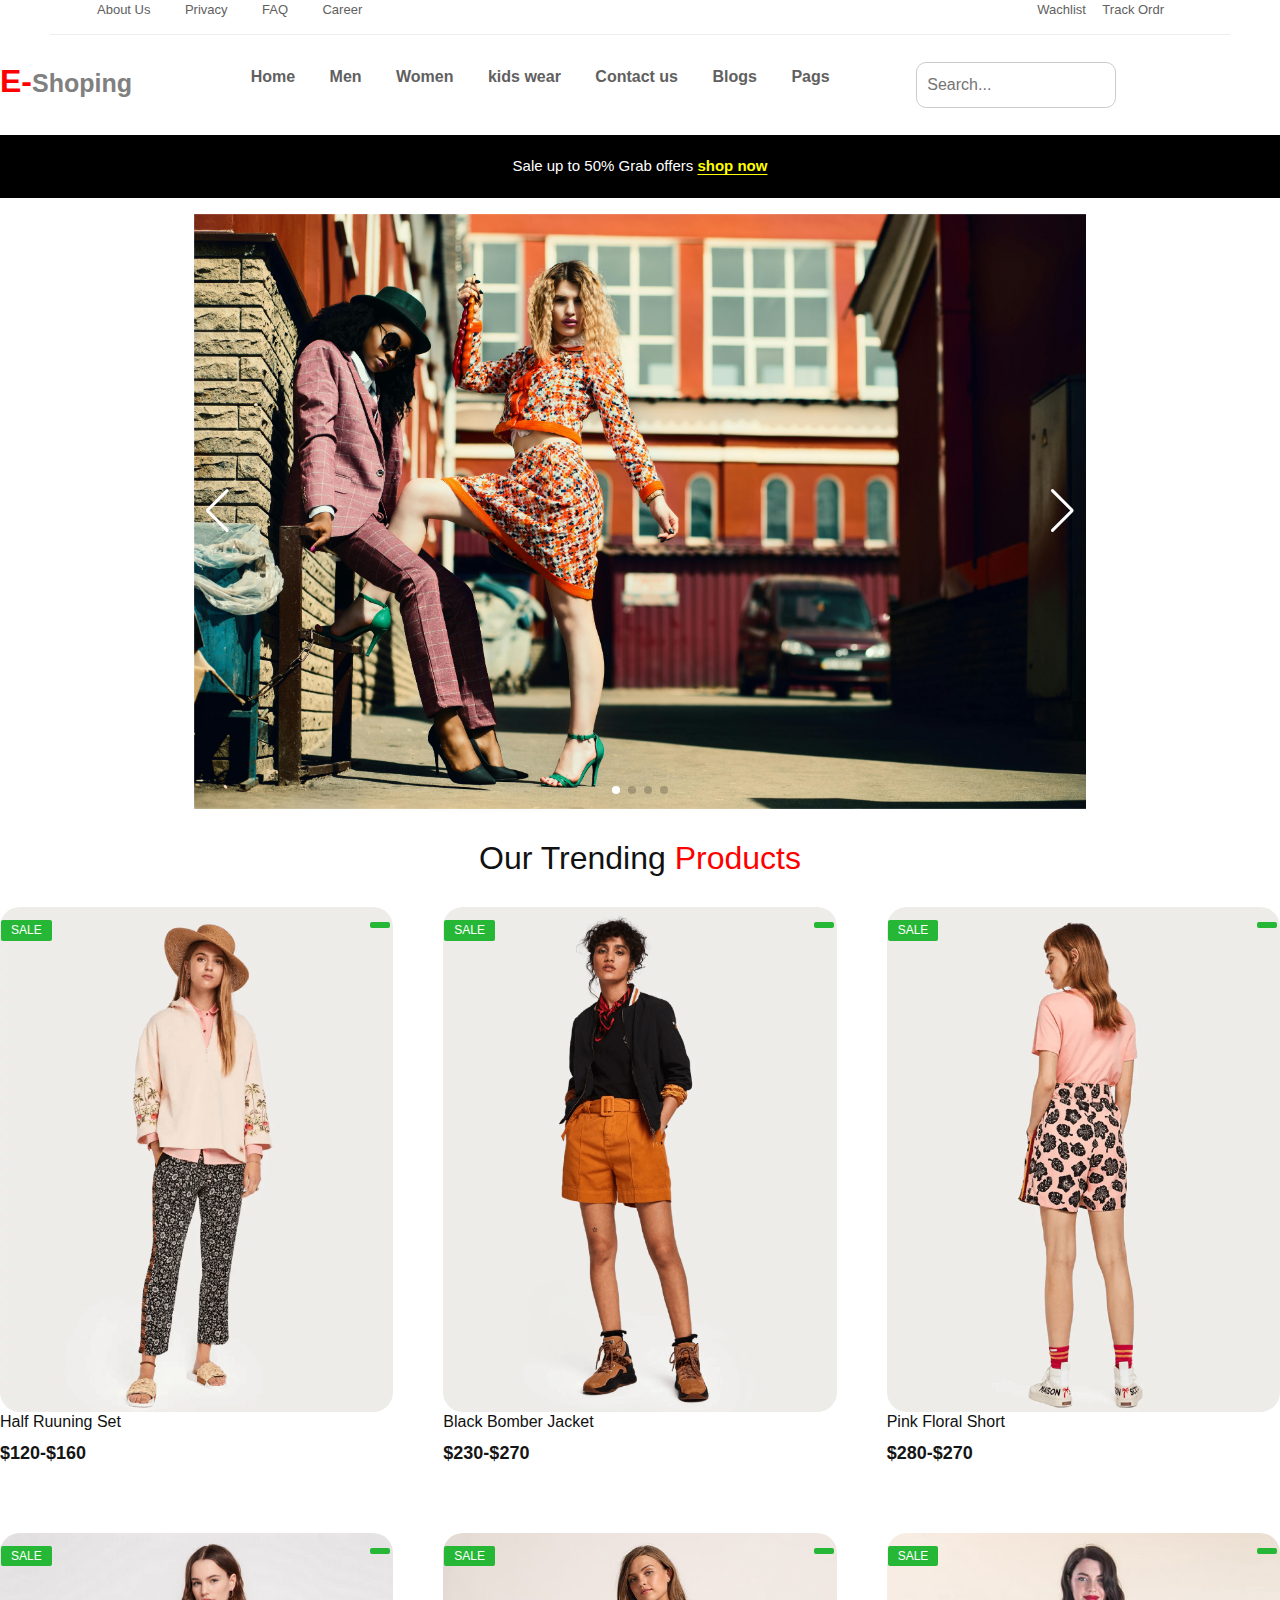
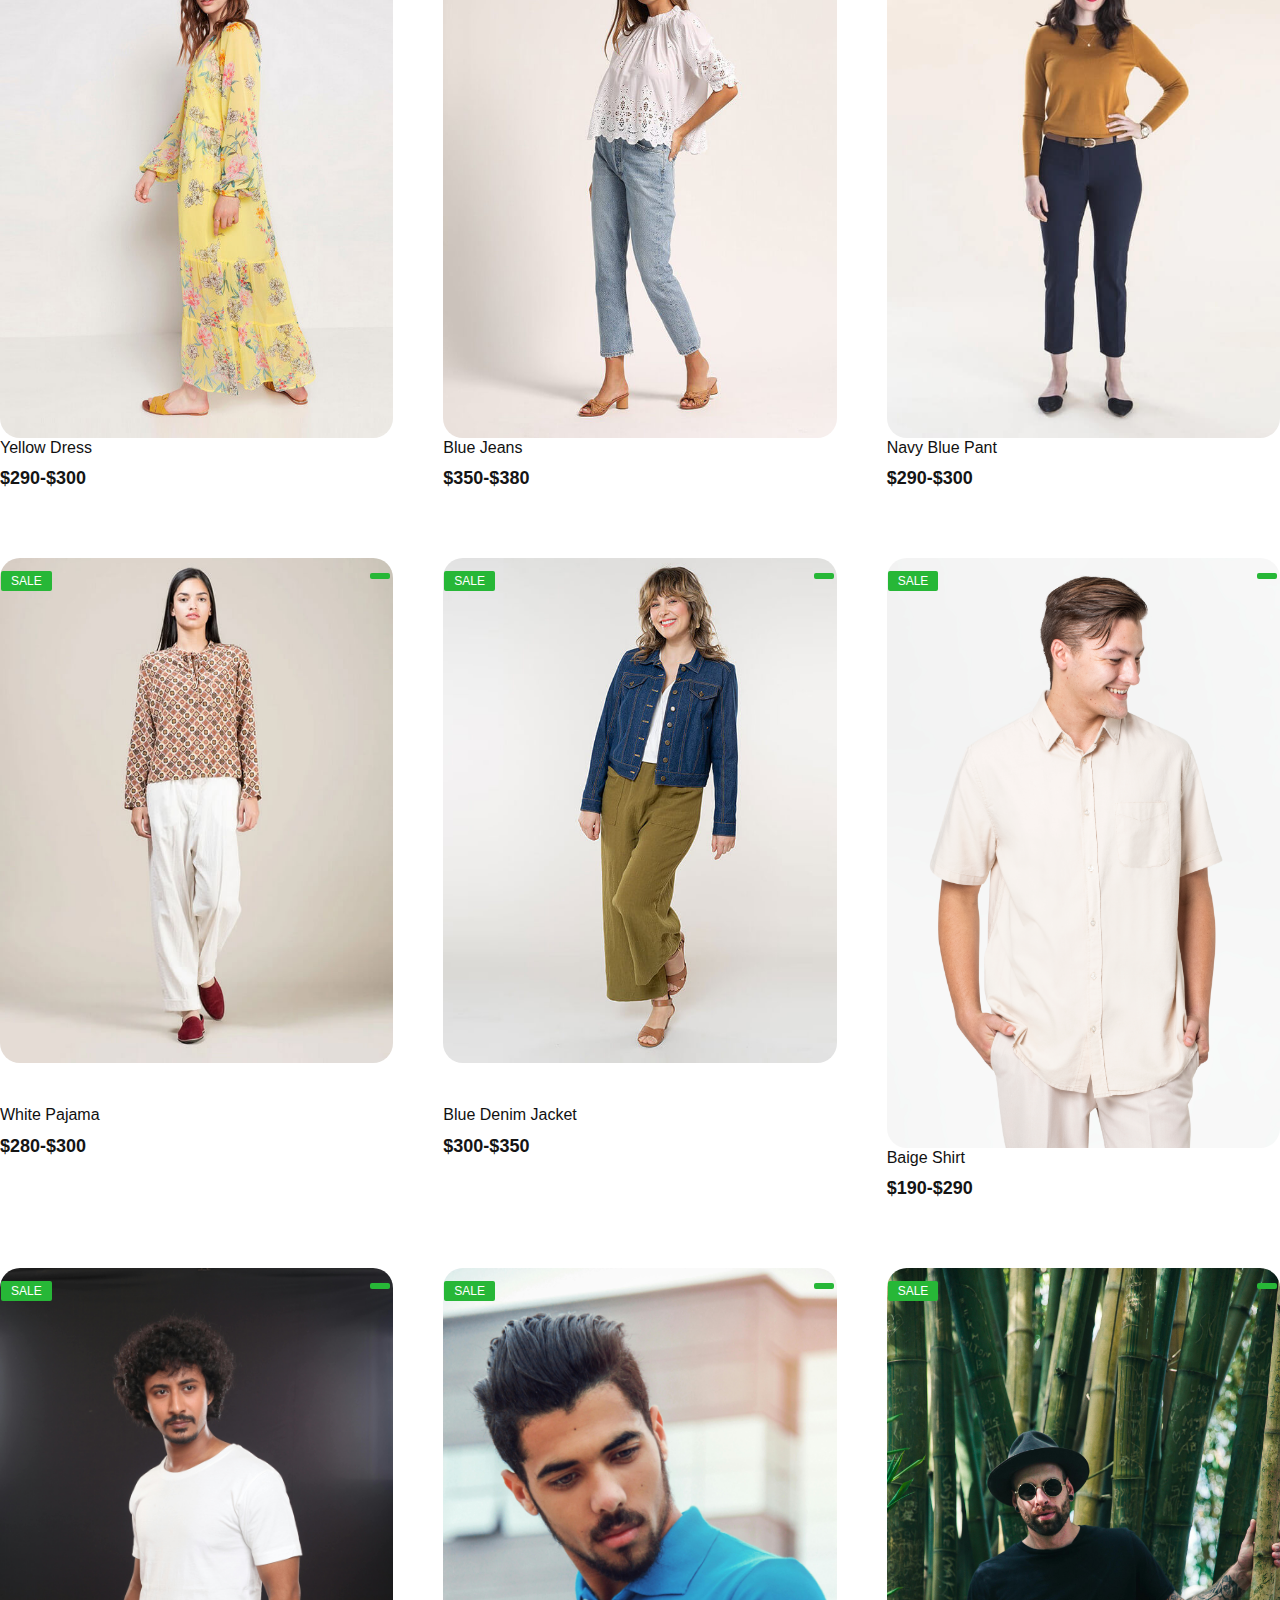
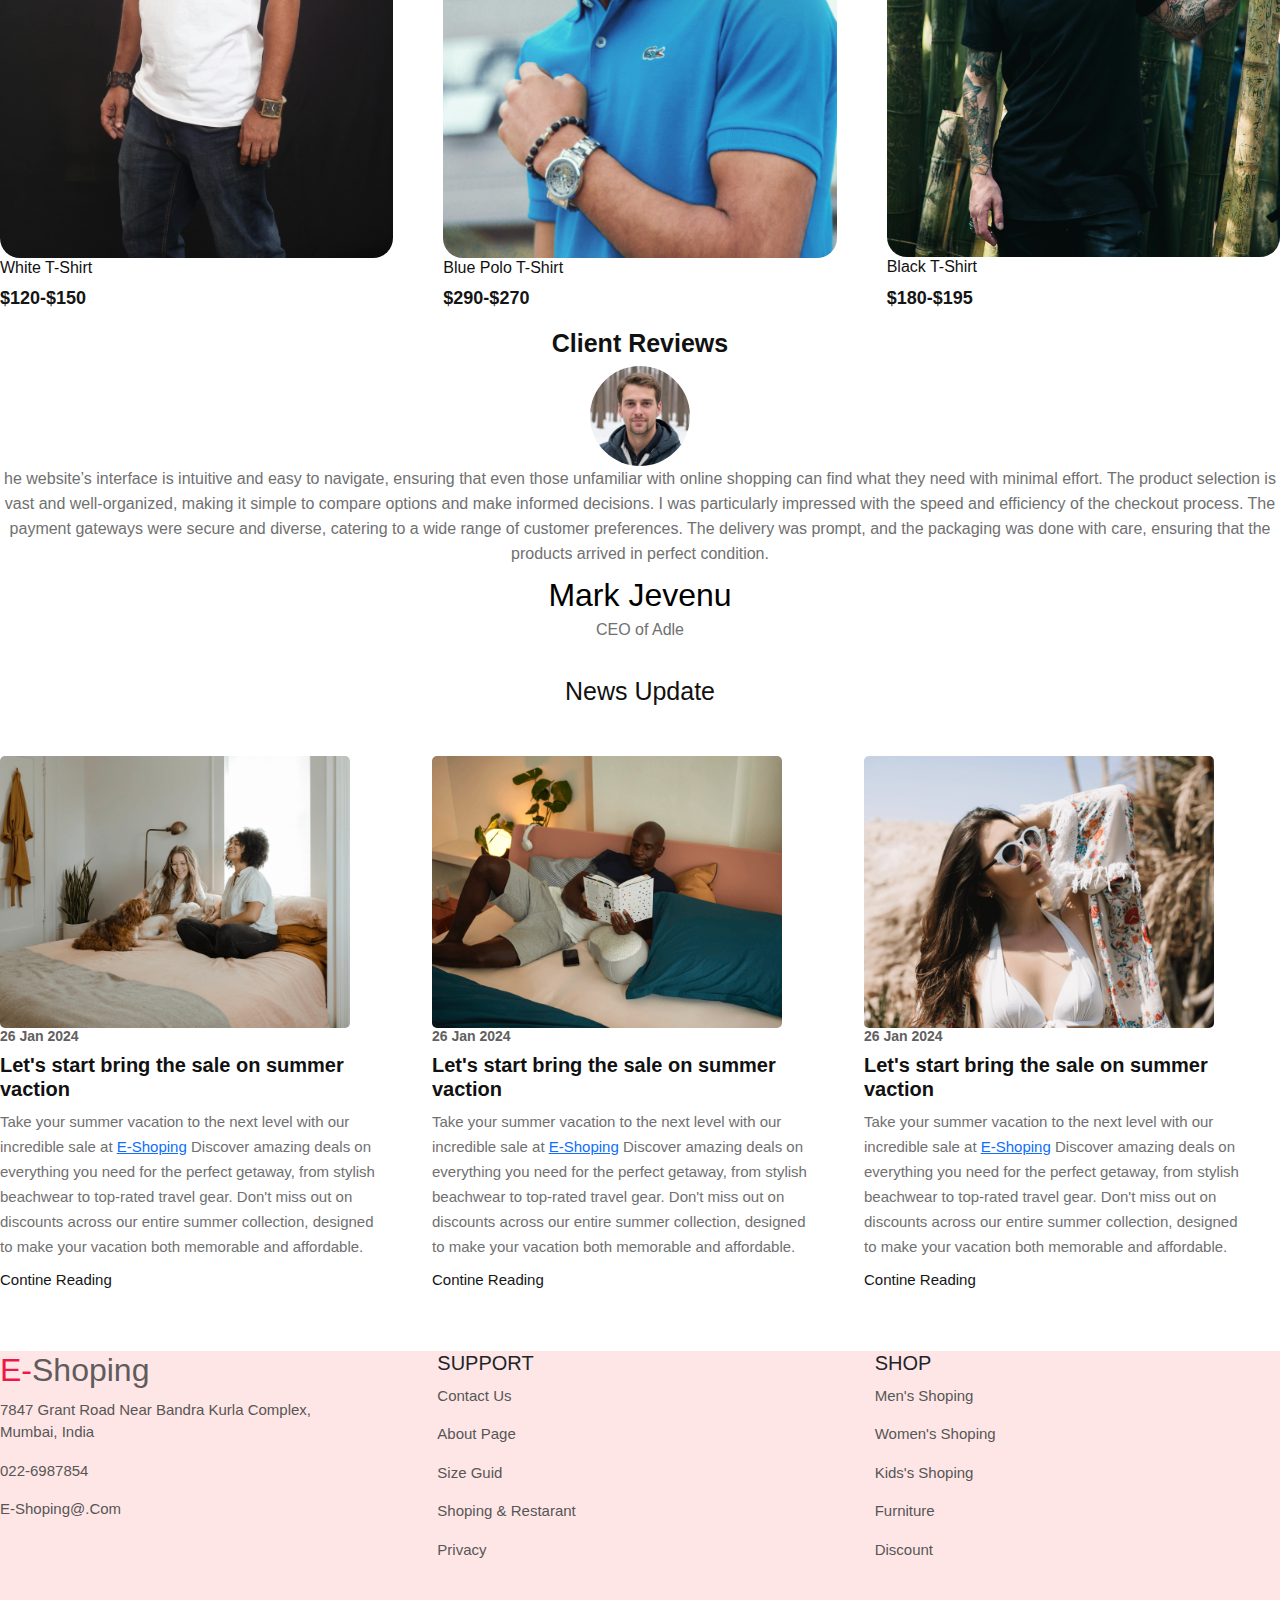
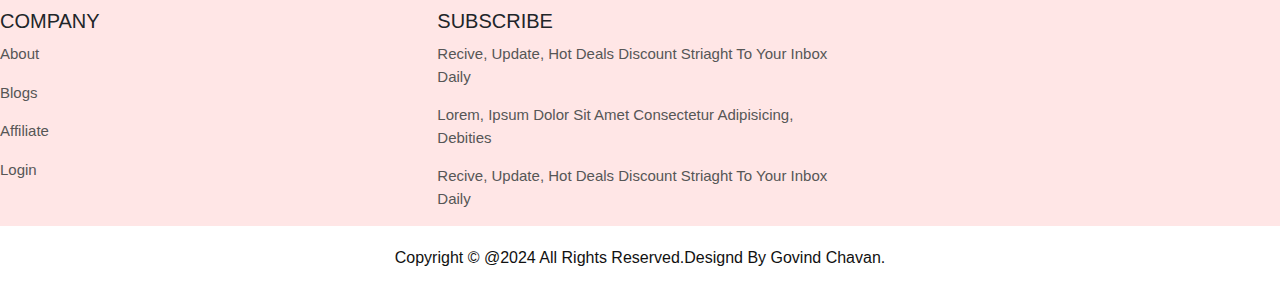
<file: index.html>
<!DOCTYPE html>
<html lang="en">

<head>
    <meta charset="UTF-8">
    <meta name="viewport" content="width=device-width, initial-scale=1.0">
    <title>E-shoping</title>
    <link rel="stylesheet" href="style.css">
    <link rel="stylesheet" href="https://cdnjs.cloudflare.com/ajax/libs/font-awesome/6.6.0/css/all.min.css"
        integrity="sha512-Kc323vGBEqzTmouAECnVceyQqyqdsSiqLQISBL29aUW4U/M7pSPA/gEUZQqv1cwx4OnYxTxve5UMg5GT6L4JJg=="
        crossorigin="anonymous" referrerpolicy="no-referrer" />
    <link rel="stylesheet" href="https://cdn.jsdelivr.net/npm/swiper@11/swiper-bundle.min.css" />
    <link href="https://cdn.jsdelivr.net/npm/bootstrap@5.3.3/dist/css/bootstrap.min.css" rel="stylesheet"
        integrity="sha384-QWTKZyjpPEjISv5WaRU9OFeRpok6YctnYmDr5pNlyT2bRjXh0JMhjY6hW+ALEwIH" crossorigin="anonymous">
    <script src="https://cdn.jsdelivr.net/npm/bootstrap@5.3.3/dist/js/bootstrap.bundle.min.js"
        integrity="sha384-YvpcrYf0tY3lHB60NNkmXc5s9fDVZLESaAA55NDzOxhy9GkcIdslK1eN7N6jIeHz"
        crossorigin="anonymous"></script>
</head>

<body>
    <header>
        <nav>
            <div class="top-nav">
                <div class="top-nav-left">
                    <ul>
                        <li><a href="aboutus.html">About Us</a></li>
                        <li><a href="#">Privacy</a></li>
                        <li><a href="#">FAQ</a></li>
                        <li><a href="#">Career</a></li>
                    </ul>
                </div>
                <div class="top-nav-right">
                    <ul>
                        <li><a href="#">Wachlist</a></li>
                        <li><a href="#">Track Ordr</a></li>
                        <li><a href="#"><i class="fa-brands fa-facebook"></i></a></li>
                        <li><a href="#"><i class="fa-brands fa-youtube"></i></a></li>
                        <li><a href="#"><i class="fa-brands fa-square-instagram"></i></i></a></li>
                        <li><a href="#"><i class="fa-brands fa-square-x-twitter"></i></a></li>
                        <li><a href="#"><i class="fa-brands fa-linkedin"></i></a></li>
                    </ul>
                </div>
            </div>
            <div class="midle-nav">
                <div class="logo">
                    <h1>E-<span>Shoping</span></h1>
                </div>
                <div class="midle-nav-center">
                    <ul>
                        <li><a href="index.html">Home</a></li>
                        <li><a href="men.html">Men</a></li>
                        <li><a href="women.html">Women</a></li>
                        <li><a href="kids.html">kids wear</a></li>
                        <li><a href="#">Contact us</a></li>
                        <li><a href="#">Blogs</a></li>
                        <li><a href="#">Pags</a></li>
                    </ul>
                </div>
                <div class="search-container">
                    <input type="text" id="searchInput" placeholder="Search...">
                    <button id="searchButton"><i class="fa fa-search"></i></button>
                </div>

                <div id="searchResults"></div>
                <div class="midle-nav-right">
                    <ul>
                        <li><a href="#"><i class="fa-solid fa-user"></i></a></li>
                        <li><a href="addcart.html"><i class="fa-solid fa-cart-shopping"></i></a></li>
                    </ul>
                </div>
            </div>

            <div class="bottom-nav">
                <p>Sale up to 50% Grab offers <a href="#">shop now</a></p>

            </div>
        </nav>
    </header>


    <div class="container">
        <!-- Slider main container -->
        <div class="swiper">
            <!-- Additional required wrapper -->
            <div class="swiper-wrapper">
                <!-- Slides -->
                <div class="swiper-slide"><img src="pexels-godisable-jacob-226636-1154861.jpg"></div>
                <div class="swiper-slide"><img src="pexels-kowalievska-1126993.jpg"></div>
                <div class="swiper-slide"><img src="pexels-lum3n-44775-322207.jpg"></div>
                <div class="swiper-slide"><img src="pexels-nietjuh-934070.jpg"></div>

            </div>
            <!-- If we need pagination -->
            <div class="swiper-pagination"></div>

            <!-- If we need navigation buttons -->
            <div class="swiper-button-prev"></div>
            <div class="swiper-button-next"></div>

        </div>
    </div>
    <script src="https://cdn.jsdelivr.net/npm/swiper@11/swiper-bundle.min.js"></script>
    <script>
        const swiper = new Swiper('.swiper', {
            autoplay: {
                dealy: 3000,
                disableOnIntractraction: false,
            },
            loop: true,
            pagination: {
                el: '.swiper-pagination',
                clickable: true,
            },
            navigation: {
                nextEl: '.swiper-button-next',
                prevEl: '.swiper-button-prev',
            },
        });          
    </script>

    <section class="trending-prodect" id="trending">
        <div class="center-text">
            <h2>Our Trending <span>Products</span></h2>
        </div>
    </section>
    <section>
        <div class="Products">
            <div class="row">
                <div>
                    <img src="img/1.jpg">
                </div>
                <div>
                    <div class="product-text">
                        <h5>Sale</h5>
                    </div>
                    <div class="heart-icon">
                        <i class="fa-regular fa-heart"></i>
                    </div>
                    <div class="rating">
                        <i class="fa-regular fa-star"></i>
                        <i class="fa-regular fa-star"></i>
                        <i class="fa-regular fa-star"></i>
                        <i class="fa-regular fa-star"></i>
                        <i class="fa-regular fa-star"></i>
                    </div>
                    <div class="price">
                        <h4>Half ruuning set</h4>
                        <p>$120-$160</p>
                    </div>
                    <div class="add-cart">
                        <a href="addcart.html"><i class="fa-solid fa-cart-shopping"></i></a>
                    </div>
                </div>
            </div>
            <div class="row">
                <div>
                    <img src="img/2.jpg">
                </div>
                <div>
                    <div class="product-text">
                        <h5>Sale</h5>
                    </div>
                    <div class="heart-icon">
                        <i class="fa-regular fa-heart"></i>
                    </div>
                    <div class="rating">
                        <i class="fa-regular fa-star"></i>
                        <i class="fa-regular fa-star"></i>
                        <i class="fa-regular fa-star"></i>
                        <i class="fa-regular fa-star"></i>
                        <i class="fa-regular fa-star"></i>
                    </div>
                    <div class="price">
                        <h4>black bomber jacket</h4>
                        <p>$230-$270</p>
                    </div>
                    <div class="add-cart">
                        <a href="#"><i class="fa-solid fa-cart-shopping"></i></a>
                    </div>
                </div>
            </div>
            <div class="row">
                <div>
                    <img src="img/3.jpg">
                </div>
                <div>
                    <div class="product-text">
                        <h5>Sale</h5>
                    </div>
                    <div class="heart-icon">
                        <i class="fa-regular fa-heart"></i>
                    </div>
                    <div class="rating">
                        <i class="fa-regular fa-star"></i>
                        <i class="fa-regular fa-star"></i>
                        <i class="fa-regular fa-star"></i>
                        <i class="fa-regular fa-star"></i>
                        <i class="fa-regular fa-star"></i>
                    </div>
                    <div class="price">
                        <h4>pink Floral short</h4>
                        <p>$280-$270</p>
                    </div>
                    <div class="add-cart">
                        <a href="#"><i class="fa-solid fa-cart-shopping"></i></a>
                    </div>
                </div>
            </div>
            <div class="row">
                <div>
                    <img src="img/4.jpg">
                </div>
                <div>
                    <div class="product-text">
                        <h5>Sale</h5>
                    </div>
                    <div class="heart-icon">
                        <i class="fa-regular fa-heart"></i>
                    </div>
                    <div class="rating">
                        <i class="fa-regular fa-star"></i>
                        <i class="fa-regular fa-star"></i>
                        <i class="fa-regular fa-star"></i>
                        <i class="fa-regular fa-star"></i>
                        <i class="fa-regular fa-star"></i>
                    </div>
                    <div class="price">
                        <h4>Yellow Dress</h4>
                        <p>$290-$300</p>
                    </div>
                    <div class="add-cart">
                        <a href="#"><i class="fa-solid fa-cart-shopping"></i></a>
                    </div>
                </div>
            </div>
            <div class="row">
                <div>
                    <img src="img/5.jpg">
                </div>
                <div>
                    <div class="product-text">
                        <h5>Sale</h5>
                    </div>
                    <div class="heart-icon">
                        <i class="fa-regular fa-heart"></i>
                    </div>
                    <div class="rating">
                        <i class="fa-regular fa-star"></i>
                        <i class="fa-regular fa-star"></i>
                        <i class="fa-regular fa-star"></i>
                        <i class="fa-regular fa-star"></i>
                        <i class="fa-regular fa-star"></i>
                    </div>
                    <div class="price">
                        <h4>blue jeans</h4>
                        <p>$350-$380</p>
                    </div>
                    <div class="add-cart">
                        <a href="#"><i class="fa-solid fa-cart-shopping"></i></a>
                    </div>
                </div>
            </div>
            <div class="row">
                <div>
                    <img src="img/6.jpg">
                </div>
                <div>
                    <div class="product-text">
                        <h5>Sale</h5>
                    </div>
                    <div class="heart-icon">
                        <i class="fa-regular fa-heart"></i>
                    </div>
                    <div class="rating">
                        <i class="fa-regular fa-star"></i>
                        <i class="fa-regular fa-star"></i>
                        <i class="fa-regular fa-star"></i>
                        <i class="fa-regular fa-star"></i>
                        <i class="fa-regular fa-star"></i>
                    </div>
                    <div class="price">
                        <h4>Navy blue pant</h4>
                        <p>$290-$300</p>
                    </div>
                    <div class="add-cart">
                        <a href="#"><i class="fa-solid fa-cart-shopping"></i></a>
                    </div>
                </div>
            </div>
            <div class="row">
                <div>
                    <img src="img/7.jpg">
                </div>
                <div>
                    <div class="product-text">
                        <h5>Sale</h5>
                    </div>
                    <div class="heart-icon">
                        <i class="fa-regular fa-heart"></i>
                    </div>
                    <div class="rating">
                        <i class="fa-regular fa-star"></i>
                        <i class="fa-regular fa-star"></i>
                        <i class="fa-regular fa-star"></i>
                        <i class="fa-regular fa-star"></i>
                        <i class="fa-regular fa-star"></i>
                    </div>
                    <div class="price">
                        <h4>white pajama</h4>
                        <p>$280-$300</p>
                    </div>
                    <div class="add-cart">
                        <a href="#"><i class="fa-solid fa-cart-shopping"></i></a>
                    </div>
                </div>
            </div>
            <div class="row">
                <div>
                    <img src="img/8.jpg">
                </div>
                <div>
                    <div class="product-text">
                        <h5>Sale</h5>
                    </div>
                    <div class="heart-icon">
                        <i class="fa-regular fa-heart"></i>
                    </div>
                    <div class="rating">
                        <i class="fa-regular fa-star"></i>
                        <i class="fa-regular fa-star"></i>
                        <i class="fa-regular fa-star"></i>
                        <i class="fa-regular fa-star"></i>
                        <i class="fa-regular fa-star"></i>
                    </div>
                    <div class="price">
                        <h4>Blue denim jacket</h4>
                        <p>$300-$350</p>
                    </div>
                    <div class="add-cart">
                        <a href="#"><i class="fa-solid fa-cart-shopping"></i></a>
                    </div>
                </div>
            </div>
            <div class="row">
                <div>
                    <img src="img/9.jpg">
                </div>
                <div>
                    <div class="product-text">
                        <h5>Sale</h5>
                    </div>
                    <div class="heart-icon">
                        <i class="fa-regular fa-heart"></i>
                    </div>
                    <div class="rating">
                        <i class="fa-regular fa-star"></i>
                        <i class="fa-regular fa-star"></i>
                        <i class="fa-regular fa-star"></i>
                        <i class="fa-regular fa-star"></i>
                        <i class="fa-regular fa-star"></i>
                    </div>
                    <div class="price">
                        <h4>Baige shirt</h4>
                        <p>$190-$290</p>
                    </div>
                    <div class="add-cart">
                        <a href="#"><i class="fa-solid fa-cart-shopping"></i></a>
                    </div>
                </div>
            </div>
            <div class="row">
                <div>
                    <img src="img/10.jpg">
                </div>
                <div>
                    <div class="product-text">
                        <h5>Sale</h5>
                    </div>
                    <div class="heart-icon">
                        <i class="fa-regular fa-heart"></i>
                    </div>
                    <div class="rating">
                        <i class="fa-regular fa-star"></i>
                        <i class="fa-regular fa-star"></i>
                        <i class="fa-regular fa-star"></i>
                        <i class="fa-regular fa-star"></i>
                        <i class="fa-regular fa-star"></i>
                    </div>
                    <div class="price">
                        <h4>white T-shirt</h4>
                        <p>$120-$150</p>
                    </div>
                    <div class="add-cart">
                        <a href="#"><i class="fa-solid fa-cart-shopping"></i></a>
                    </div>
                </div>
            </div>
            <div class="row">
                <div>
                    <img src="img/11.jpg">
                </div>
                <div>
                    <div class="product-text">
                        <h5>Sale</h5>
                    </div>
                    <div class="heart-icon">
                        <i class="fa-regular fa-heart"></i>
                    </div>
                    <div class="rating">
                        <i class="fa-regular fa-star"></i>
                        <i class="fa-regular fa-star"></i>
                        <i class="fa-regular fa-star"></i>
                        <i class="fa-regular fa-star"></i>
                        <i class="fa-regular fa-star"></i>
                    </div>
                    <div class="price">
                        <h4>Blue Polo T-shirt</h4>
                        <p>$290-$270</p>
                    </div>
                    <div class="add-cart">
                        <a href="#"><i class="fa-solid fa-cart-shopping"></i></a>
                    </div>
                </div>
            </div>
            <div class="row">
                <div>
                    <img src="img/12.jpg">
                </div>
                <div>
                    <div class="product-text">
                        <h5>Sale</h5>
                    </div>
                    <div class="heart-icon">
                        <i class="fa-regular fa-heart"></i>
                    </div>
                    <div class="rating">
                        <i class="fa-regular fa-star"></i>
                        <i class="fa-regular fa-star"></i>
                        <i class="fa-regular fa-star"></i>
                        <i class="fa-regular fa-star"></i>
                        <i class="fa-regular fa-star"></i>
                    </div>
                    <div class="price">
                        <h4>Black T-shirt</h4>
                        <p>$180-$195</p>
                    </div>
                    <div class="add-cart">
                        <a href="#"><i class="fa-solid fa-cart-shopping"></i></a>
                    </div>
                </div>
            </div>
        </div>

    </section>

    <section class="client-reviews">
        <div class="reviews">
            <h3>Client reviews</h3>
            <img src="ceo.webp">
            <p>he website’s interface is intuitive and easy to navigate, ensuring that even those unfamiliar with online
                shopping can find what they need with minimal effort. The product selection is vast and well-organized,
                making it simple to compare options and make informed decisions.

                I was particularly impressed with the speed and efficiency of the checkout process. The payment gateways
                were secure and diverse, catering to a wide range of customer preferences. The delivery was prompt, and
                the packaging was done with care, ensuring that the products arrived in perfect condition.</p>
            <h2>Mark Jevenu</h2>
            <p>CEO of Adle</p>
        </div>
    </section>
    <br>
    <section class="Update-news">
        <div class="up-center-text">
            <h2>News Update</h2>
        </div>
        <div class="update-cart">
            <div class="cart">
                <img src="img/bl-1.png">
                <h5>26 Jan 2024</h5>
                <h4>Let's start bring the sale on summer vaction</h4>
                <p>Take your summer vacation to the next level with our incredible sale at <a
                        href="index.html">E-Shoping</a> Discover amazing deals on everything you need for the perfect
                    getaway, from stylish beachwear to top-rated travel gear. Don't miss out on discounts across our
                    entire summer collection, designed to make your vacation both memorable and affordable.
                </p>
                <h6>Contine Reading</h6>
            </div>
            <div class="cart">
                <img src="img/bl-2.png">
                <h5>26 Jan 2024</h5>
                <h4>Let's start bring the sale on summer vaction</h4>
                <p>Take your summer vacation to the next level with our incredible sale at <a
                        href="index.html">E-Shoping</a> Discover amazing deals on everything you need for the perfect
                    getaway, from stylish beachwear to top-rated travel gear. Don't miss out on discounts across our
                    entire summer collection, designed to make your vacation both memorable and affordable.
                <h6>Contine Reading</h6>
            </div>
            <div class="cart">
                <img src="img/bl-3.png">
                <h5>26 Jan 2024</h5>
                <h4>Let's start bring the sale on summer vaction</h4>
                <p>Take your summer vacation to the next level with our incredible sale at <a
                        href="index.html">E-Shoping</a> Discover amazing deals on everything you need for the perfect
                    getaway, from stylish beachwear to top-rated travel gear. Don't miss out on discounts across our
                    entire summer collection, designed to make your vacation both memorable and affordable.
                </p>
                <h6>Contine Reading</h6>
            </div>
        </div>
    </section>
    <br>


    <section class="contact">
        <div class="contcact-info">
            <div class="first-info">
                <h2>E-<span>Shoping</span></h2>
                <p> 7847 Grant road near bandra kurla complex,<br>Mumbai, India</p>
                <p>022-6987854</p>
                <p>E-shoping@.com</p>
                <div class="social-icon">
                    <a href="#"><i class="fa-brands fa-facebook"></i></a>
                    <a href="#"><i class="fa-brands fa-square-instagram"></i></a>
                    <a href="#"><i class="fa-solid fa-x"></i></a>
                    <a href="#"><i class="fa-brands fa-linkedin"></i></a>
                    <a href="#"><i class="fa-brands fa-youtube"></i></a>
                </div>
            </div>

            <div class="second-info">
                <h4>Support</h4>
                <p>Contact Us</p>
                <p>About page</p>
                <p>Size guid</p>
                <p>Shoping & Restarant</p>
                <p>Privacy</p>
            </div>
            <div class="third-info">
                <h4>Shop</h4>
                <p>Men's Shoping</p>
                <p>Women's Shoping</p>
                <p>Kids's Shoping</p>
                <p>Furniture</p>
                <P>Discount</P>
            </div>
            <div class="fouth-info">
                <h4>Company</h4>
                <p>About</p>
                <p>Blogs</p>
                <p>Affiliate</p>
                <p>Login</p>
            </div>
            <div class="five">
                <h4>Subscribe</h4>
                <p> Recive, Update, Hot Deals Discount striaght to your inbox
                    Daily
                </p>
                <p>Lorem, ipsum dolor sit amet consectetur adipisicing,
                    Debities
                </p>
                <p>Recive, Update, Hot Deals Discount striaght to your inbox
                    Daily</p>
            </div>
        </div>
    </section>
    <div class="end-text">
        <p>copyright © @2024 All Rights Reserved.Designd by Govind Chavan.</p>
    </div>
    <script src="index.js"></script>
</body>

</html>
</file>
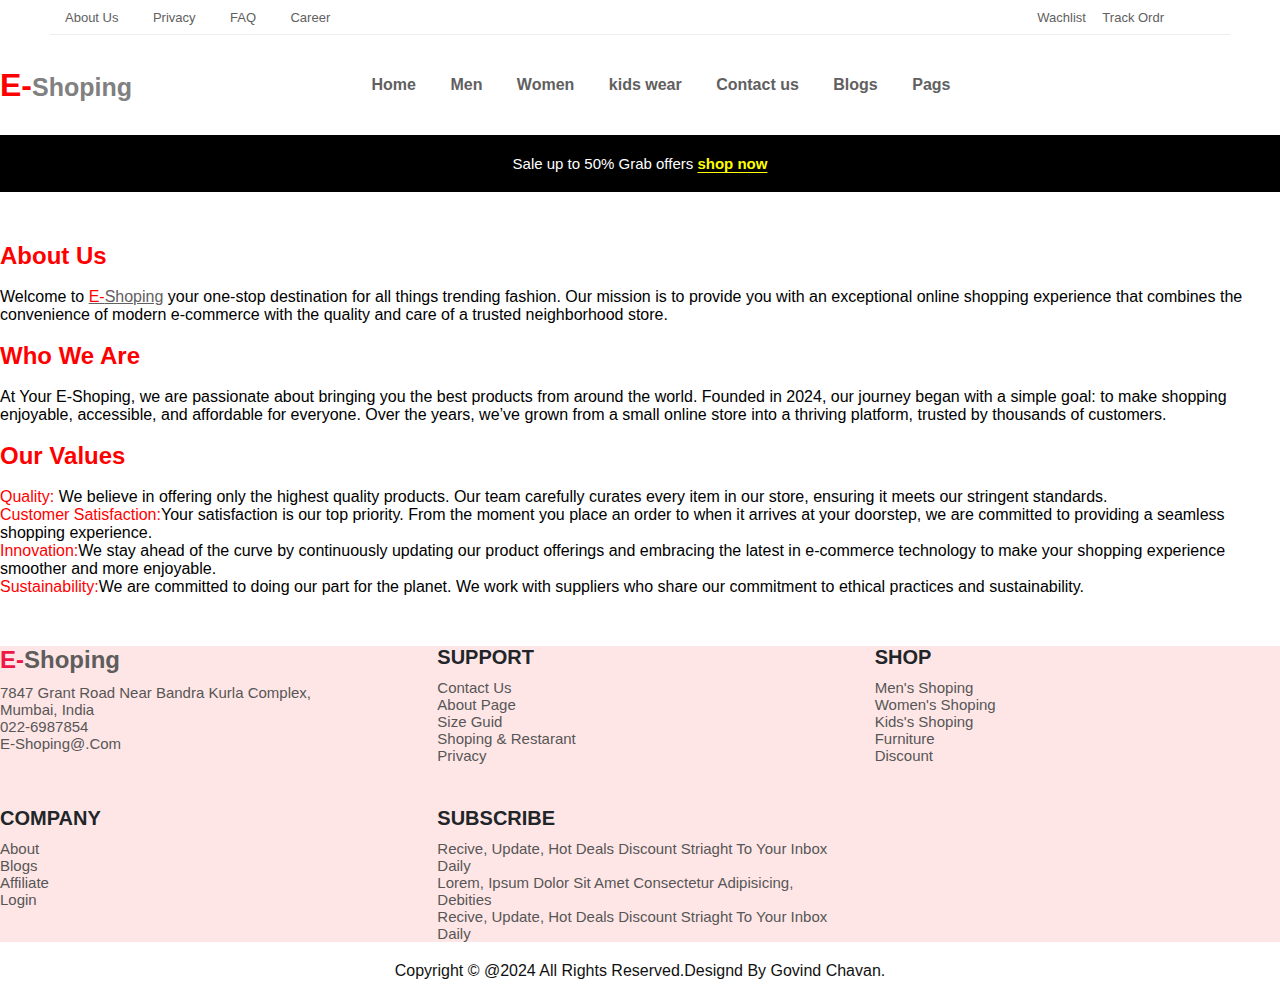
<file: aboutus.html>
<!DOCTYPE html>
<html lang="en">
<head>
    <meta charset="UTF-8">
    <meta name="viewport" content="width=device-width, initial-scale=1.0">
    <title>About us</title>
    <link rel="stylesheet" href="aboutus.css">
    <link rel="stylesheet" href="https://cdnjs.cloudflare.com/ajax/libs/font-awesome/6.6.0/css/all.min.css"
        integrity="sha512-Kc323vGBEqzTmouAECnVceyQqyqdsSiqLQISBL29aUW4U/M7pSPA/gEUZQqv1cwx4OnYxTxve5UMg5GT6L4JJg=="
        crossorigin="anonymous" referrerpolicy="no-referrer" />
</head>
<body>
    <header>
        <nav>
            <div class="top-nav">
                <div class="top-nav-left">
                    <ul>
                        <li><a href="aboutus.html">About Us</a></li>
                        <li><a href="#">Privacy</a></li>
                        <li><a href="#">FAQ</a></li>
                        <li><a href="#">Career</a></li>
                    </ul>
                </div>
                <div class="top-nav-right">
                    <ul>
                        <li><a href="#">Wachlist</a></li>
                        <li><a href="#">Track Ordr</a></li>
                        <li><a href="#"><i class="fa-brands fa-facebook"></i></a></li>
                        <li><a href="#"><i class="fa-brands fa-youtube"></i></a></li>
                        <li><a href="#"><i class="fa-brands fa-square-instagram"></i></i></a></li>
                        <li><a href="#"><i class="fa-brands fa-square-x-twitter"></i></a></li>
                        <li><a href="#"><i class="fa-brands fa-linkedin"></i></a></li>
                    </ul>
                </div>
            </div>
            <div class="midle-nav">
                <div class="logo">
                    <h1>E-<span>Shoping</span></h1>
                </div>
                <div class="midle-nav-center">
                    <ul>
                        <li><a href="index.html">Home</a></li>
                        <li><a href="men.html">Men</a></li>
                        <li><a href="women.html">Women</a></li>
                        <li><a href="kids.html">kids wear</a></li>
                        <li><a href="#">Contact us</a></li>
                        <li><a href="#">Blogs</a></li>
                        <li><a href="#">Pags</a></li>
                    </ul>
                </div>
                <div class="midle-nav-right">
                    <ul>
                        <li><a href="#"><i class="fa-solid fa-magnifying-glass"></i></a></li>
                        <li><a href="#"><i class="fa-solid fa-user"></i></a></li>
                        <li><a href="#"><i class="fa-solid fa-cart-shopping"></i></a></li>
                    </ul>
                </div>
            </div>

            <div class="bottom-nav">
                <p>Sale up to 50% Grab offers <a href="#">shop now</a></p>

            </div>
        </nav>
    </header>
    <h2 id="f">About <span>Us</span></h2>
    <br>
    <p>Welcome to <a href="index.html"><span>E-</span>Shoping</a> your one-stop destination for all things trending fashion. Our mission is to provide you with an exceptional online shopping experience that combines the convenience of modern e-commerce with the quality and care of a trusted neighborhood store.</p>
    <br>
    <h2 id="f">Who We <span>Are</span></h2>
    <br>
    <p>At Your E-Shoping, we are passionate about bringing you the best products from around the world. Founded in 2024, our journey began with a simple goal: to make shopping enjoyable, accessible, and affordable for everyone. Over the years, we’ve grown from a small online store into a thriving platform, trusted by thousands of customers.</p>
    <br>
    <h2 id="f">Our <span>Values</span></h2>
    <br>
    <ul>
        <li> <span>Quality:</span> We believe in offering only the highest quality products. Our team carefully curates every item in our store, ensuring it meets our stringent standards.</li>
        <li><span> Customer Satisfaction:</span>Your satisfaction is our top priority. From the moment you place an order to when it arrives at your doorstep, we are committed to providing a seamless shopping experience.</li>
        <li> <span>Innovation:</span>We stay ahead of the curve by continuously updating our product offerings and embracing the latest in e-commerce technology to make your shopping experience smoother and more enjoyable.</li>
        <li><span>Sustainability:</span>We are committed to doing our part for the planet. We work with suppliers who share our commitment to ethical practices and sustainability.</li>
    </ul>
    <section class="contact">
        <div class="contcact-info">
            <div class="first-info">
                <h2>E-<span>Shoping</span></h2>
                <p> 7847 Grant road near bandra kurla complex,<br>Mumbai, India</p>
                <p>022-6987854</p>
                <p>E-shoping@.com</p>
                <div class="social-icon">
                    <a href="#"><i class="fa-brands fa-facebook"></i></a>
                    <a href="#"><i class="fa-brands fa-square-instagram"></i></a>
                    <a href="#"><i class="fa-solid fa-x"></i></a>
                    <a href="#"><i class="fa-brands fa-linkedin"></i></a>
                    <a href="#"><i class="fa-brands fa-youtube"></i></a>
                </div>
            </div>

            <div class="second-info">
                <h4>Support</h4>
                <p>Contact Us</p>
                <p>About page</p>
                <p>Size guid</p>
                <p>Shoping & Restarant</p>
                <p>Privacy</p>
            </div>
            <div class="third-info">
                <h4>Shop</h4>
                <p>Men's Shoping</p>
                <p>Women's Shoping</p>
                <p>Kids's Shoping</p>
                <p>Furniture</p>
                <P>Discount</P>
            </div>
            <div class="fouth-info">
                <h4>Company</h4>
                <p>About</p>
                <p>Blogs</p>
                <p>Affiliate</p>
                <p>Login</p>
            </div>
            <div class="five">
                <h4>Subscribe</h4>
                <p> Recive, Update, Hot Deals Discount striaght to your inbox
                    Daily
                </p>
                <p>Lorem, ipsum dolor sit amet consectetur adipisicing, 
                    Debities
                 </p>
                <p>Recive, Update, Hot Deals Discount striaght to your inbox
                    Daily</p>
            </div>
        </div>
    </section>
<div class="end-text">
    <p>copyright © @2024 All Rights Reserved.Designd by Govind Chavan.</p>
</div>
</body>
</html>
</file>
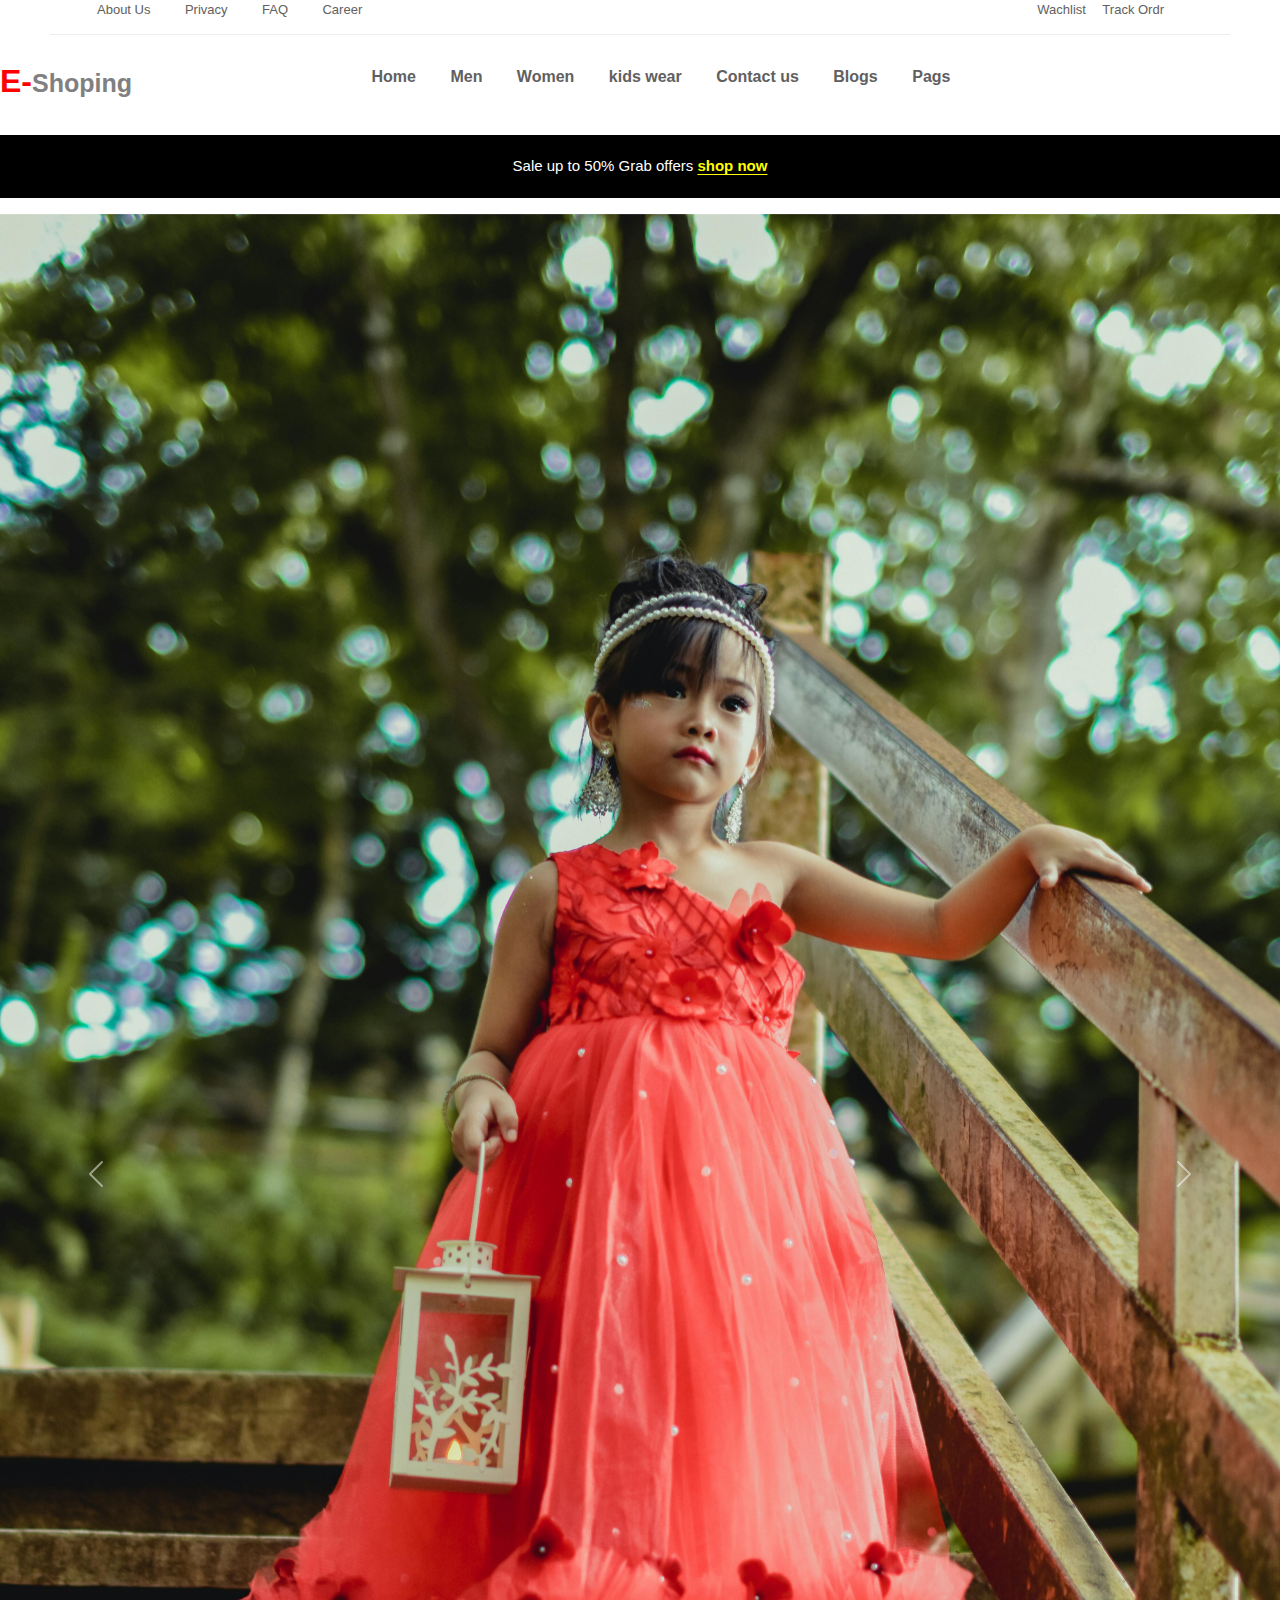
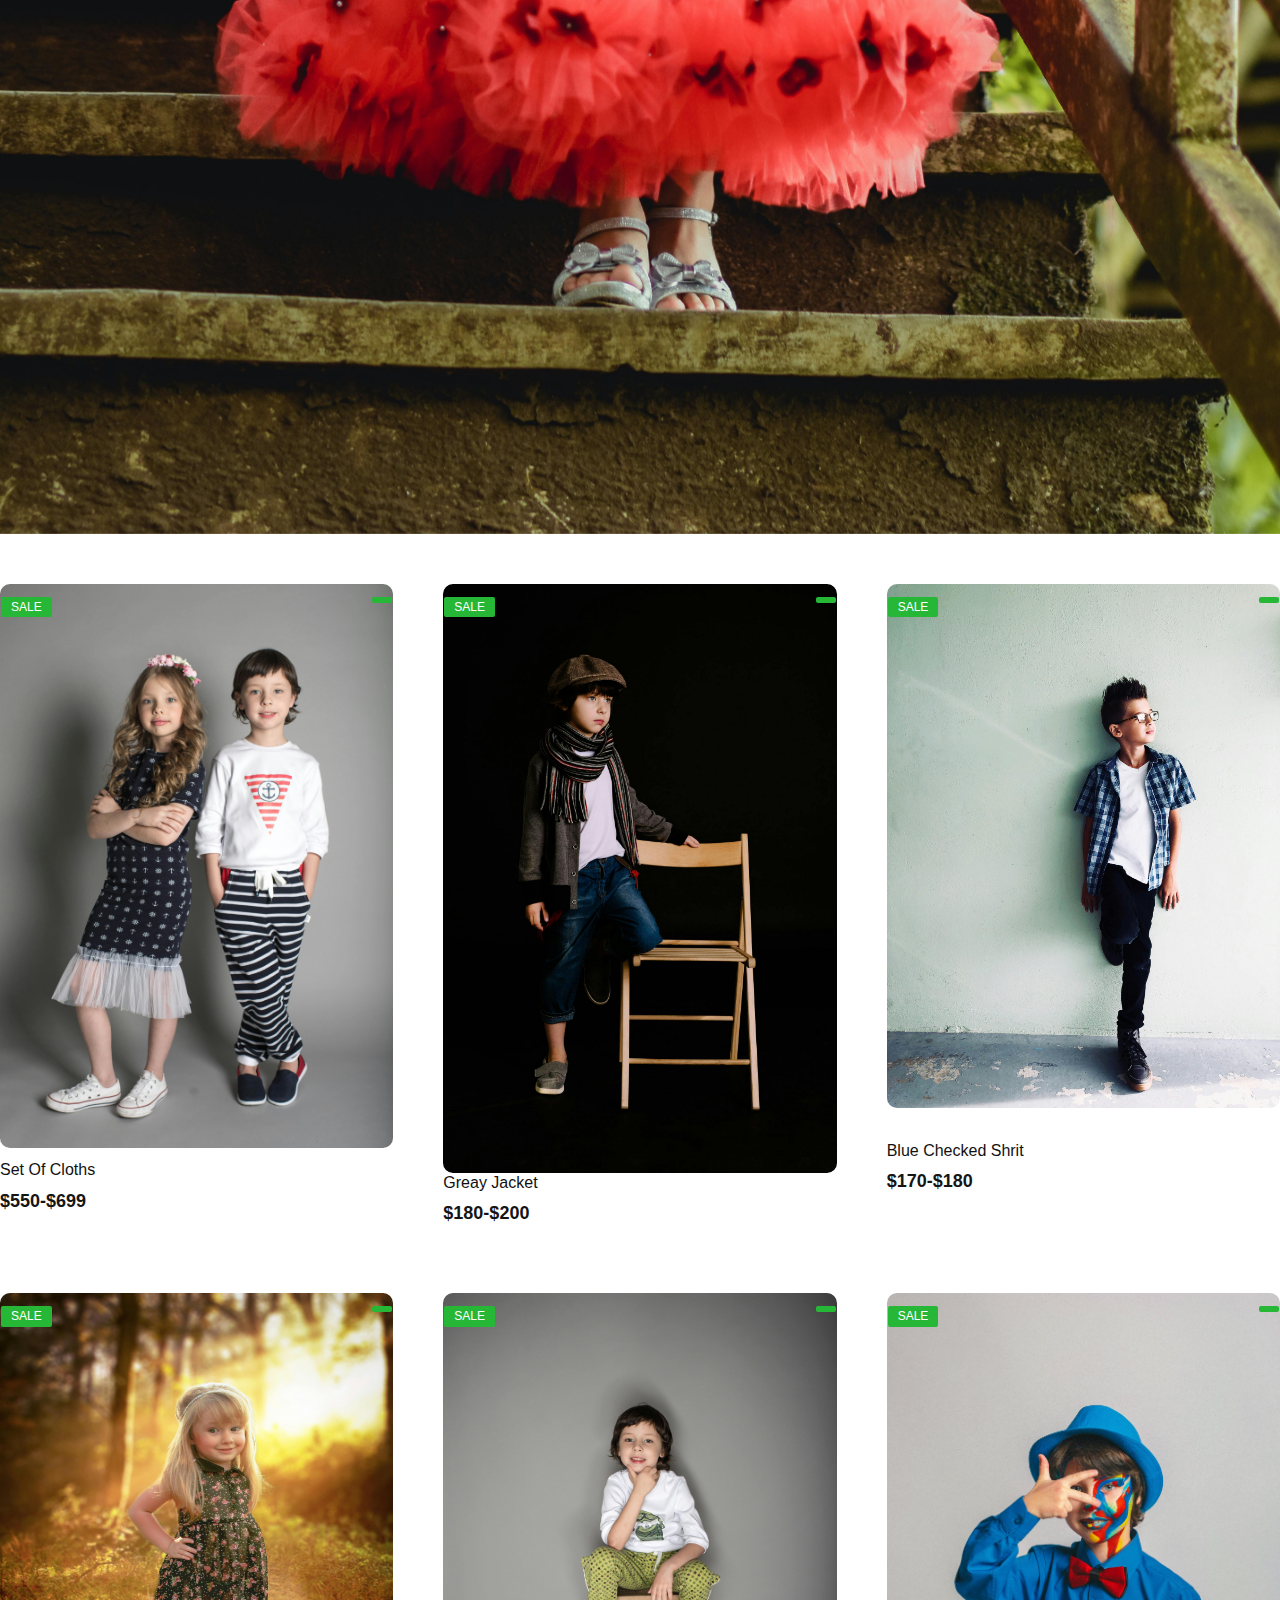
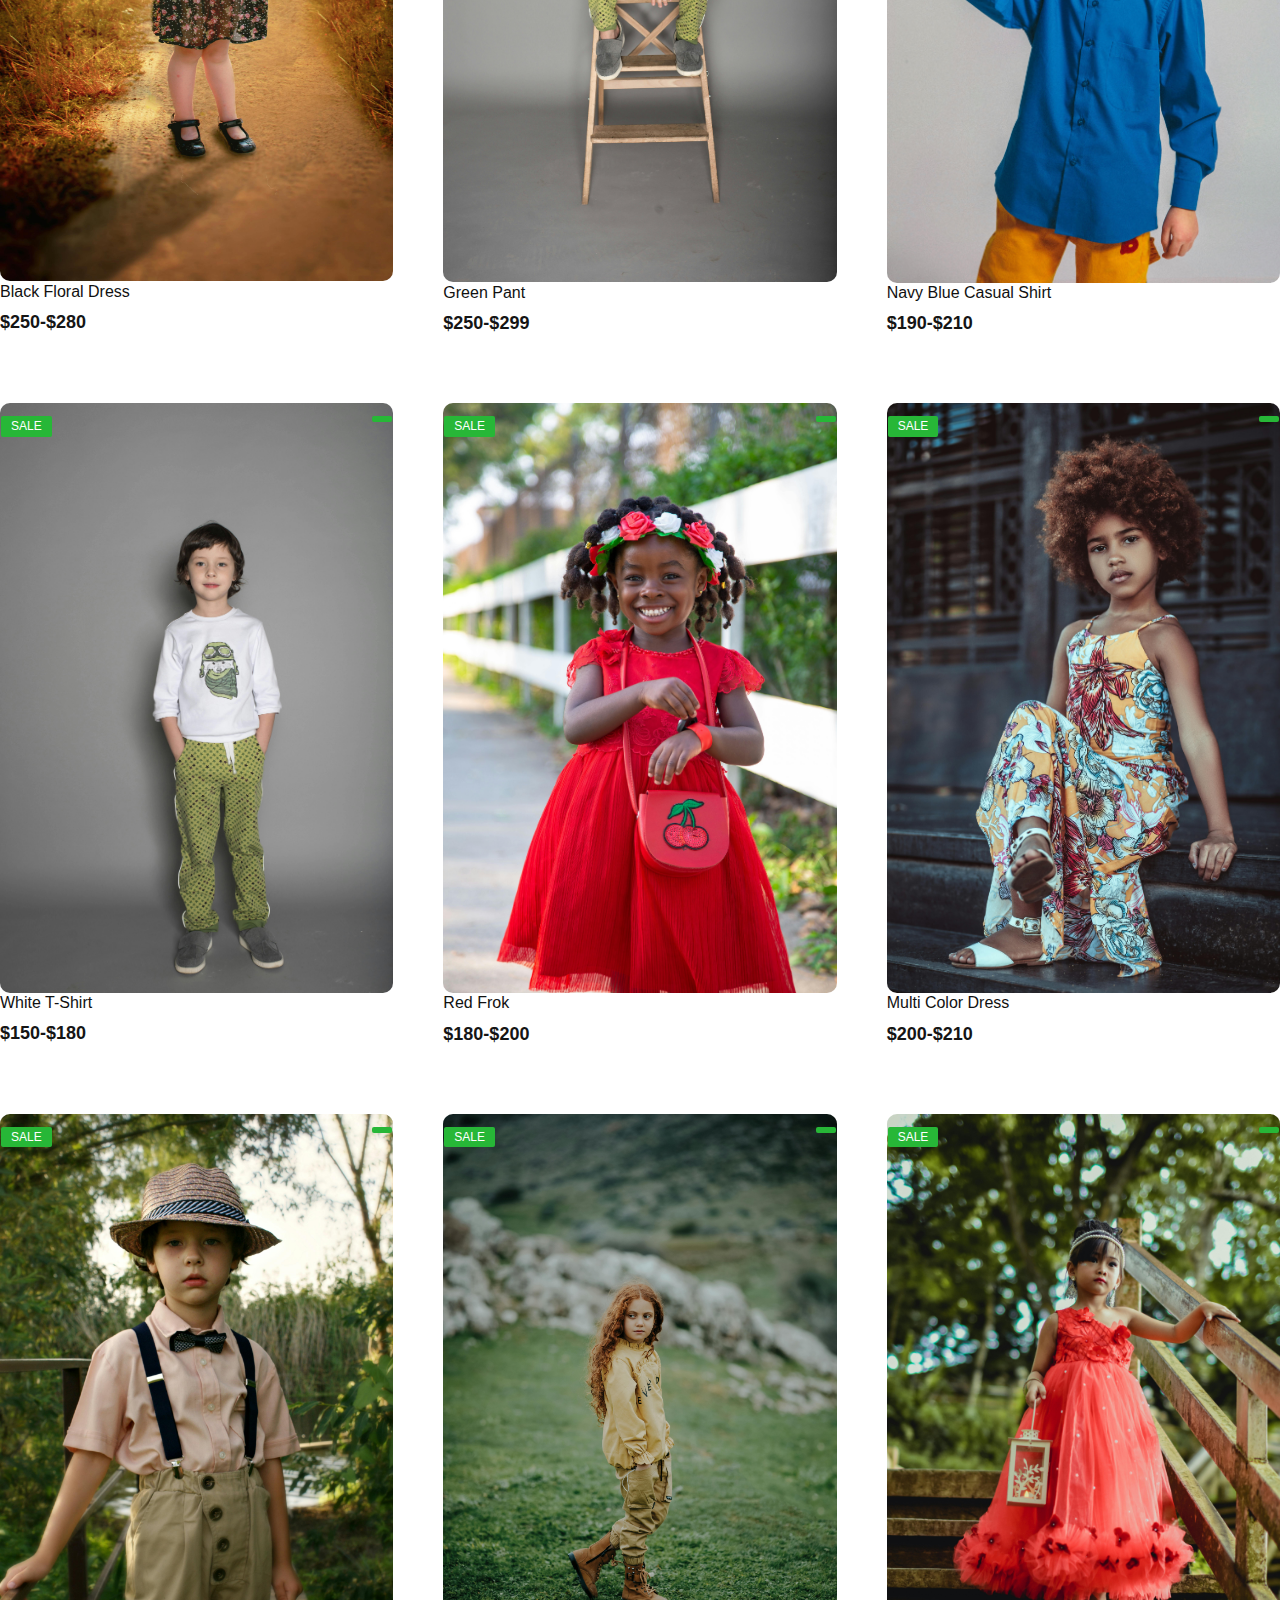
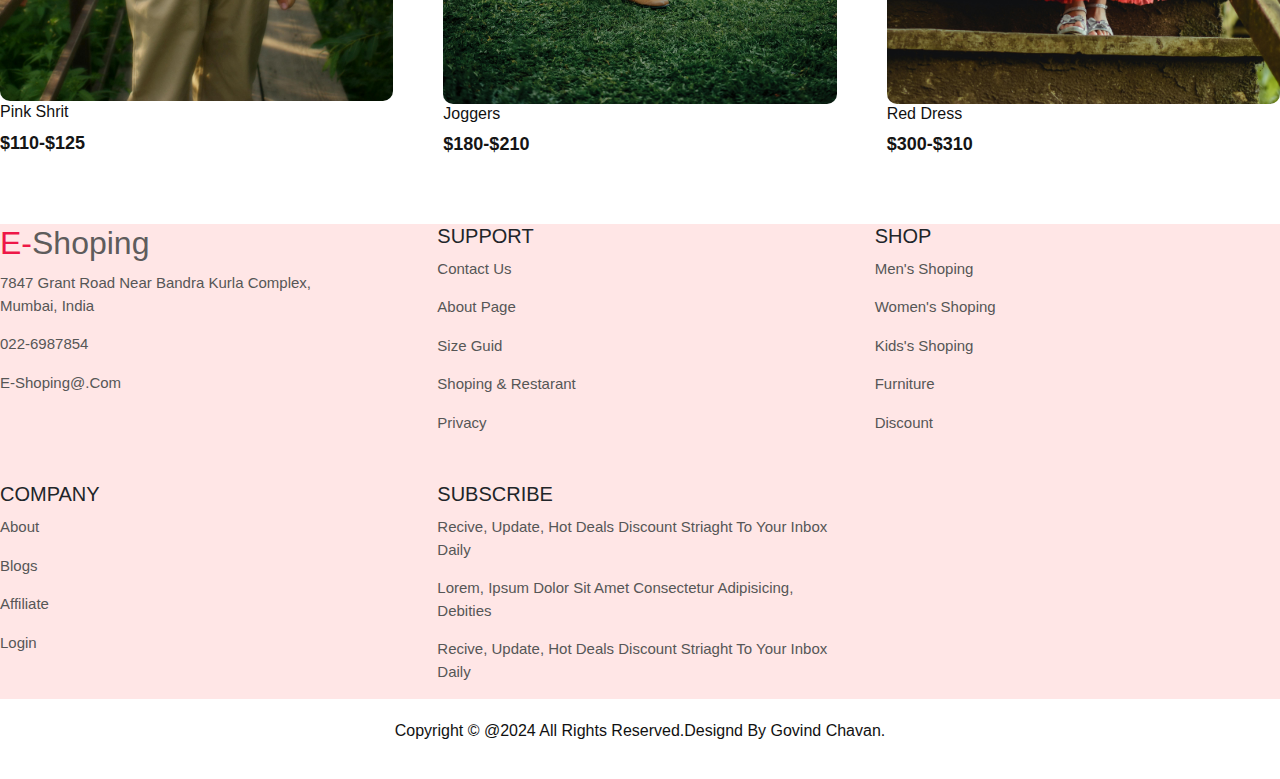
<file: kids.html>
<!DOCTYPE html>
<html lang="en">

<head>
    <meta charset="UTF-8">
    <meta name="viewport" content="width=device-width, initial-scale=1.0">
    <title>Kid's Wear</title>
    <link rel="stylesheet" href="kids.css">
    <link rel="stylesheet" href="https://cdnjs.cloudflare.com/ajax/libs/font-awesome/6.6.0/css/all.min.css"
        integrity="sha512-Kc323vGBEqzTmouAECnVceyQqyqdsSiqLQISBL29aUW4U/M7pSPA/gEUZQqv1cwx4OnYxTxve5UMg5GT6L4JJg=="
        crossorigin="anonymous" referrerpolicy="no-referrer" />
    <link rel="stylesheet" href="https://cdn.jsdelivr.net/npm/swiper@11/swiper-bundle.min.css" />
    <link rel=”stylesheet” href=”https://maxcdn.bootstrapcdn.com/bootstrap/4.0.0/css/bootstrap.min.css”rel=”nofollow”
        integrity=”sha384-Gn5384xqQ1aoWXA+058RXPxPg6fy4IWvTNh0E263XmFcJlSAwiGgFAW/dAiS6JXm” crossorigin=”anonymous”>
    <link href="https://cdn.jsdelivr.net/npm/bootstrap@5.3.3/dist/css/bootstrap.min.css" rel="stylesheet"
        integrity="sha384-QWTKZyjpPEjISv5WaRU9OFeRpok6YctnYmDr5pNlyT2bRjXh0JMhjY6hW+ALEwIH" crossorigin="anonymous">
</head>

<body>
    <header>
        <nav>
            <div class="top-nav">
                <div class="top-nav-left">
                    <ul>
                        <li><a href="aboutus.html">About Us</a></li>
                        <li><a href="#">Privacy</a></li>
                        <li><a href="#">FAQ</a></li>
                        <li><a href="#">Career</a></li>
                    </ul>
                </div>
                <div class="top-nav-right">
                    <ul>
                        <li><a href="#">Wachlist</a></li>
                        <li><a href="#">Track Ordr</a></li>
                        <li><a href="#"><i class="fa-brands fa-facebook"></i></a></li>
                        <li><a href="#"><i class="fa-brands fa-youtube"></i></a></li>
                        <li><a href="#"><i class="fa-brands fa-square-instagram"></i></i></a></li>
                        <li><a href="#"><i class="fa-brands fa-square-x-twitter"></i></a></li>
                        <li><a href="#"><i class="fa-brands fa-linkedin"></i></a></li>
                    </ul>
                </div>
            </div>
            <div class="midle-nav">
                <div class="logo">
                    <h1>E-<span>Shoping</span></h1>
                </div>
                <div class="midle-nav-center">
                    <ul>
                        <li><a href="index.html">Home</a></li>
                        <li><a href="men.html">Men</a></li>
                        <li><a href="women.html">Women</a></li>
                        <li><a href="kids.html">kids wear</a></li>
                        <li><a href="#">Contact us</a></li>
                        <li><a href="#">Blogs</a></li>
                        <li><a href="#">Pags</a></li>
                    </ul>
                </div>
                <div class="midle-nav-right">
                    <ul>
                        <li><a href="#"><i class="fa-solid fa-magnifying-glass"></i></a></li>
                        <li><a href="#"><i class="fa-solid fa-user"></i></a></li>
                        <li><a href="#"><i class="fa-solid fa-cart-shopping"></i></a></li>
                    </ul>
                </div>
            </div>

            <div class="bottom-nav">
                <p>Sale up to 50% Grab offers <a href="#">shop now</a></p>
            </div>
        </nav>
    </header>
    <div id="carouselExampleInterval" class="carousel slide" data-bs-ride="carousel">
        <div class="carousel-inner">
            <div class="carousel-item active" data-bs-interval="10000">
                <img src="kid/12.jpg" class="d-block w-100" alt="...">
            </div>
            <div class="carousel-item" data-bs-interval="2000">
                <img src="kid/10.jpg" class="d-block w-100" alt="...">
            </div>
            <div class="carousel-item">
                <img src="kid/8.jpg" class="d-block w-100" alt="...">
            </div>
        </div>
        <button class="carousel-control-prev" type="button" data-bs-target="#carouselExampleInterval"
            data-bs-slide="prev">
            <span class="carousel-control-prev-icon" aria-hidden="true"></span>
            <span class="visually-hidden">Previous</span>
        </button>
        <button class="carousel-control-next" type="button" data-bs-target="#carouselExampleInterval"
            data-bs-slide="next">
            <span class="carousel-control-next-icon" aria-hidden="true"></span>
            <span class="visually-hidden">Next</span>
        </button>
    </div>
    <div class="Products">
        <div class="row">
            <div>
                <img src="kid/1.jpg">
            </div>
            <div>
                <div class="product-text">
                    <h5>Sale</h5>
                </div>
                <div class="heart-icon">
                    <i class="fa-regular fa-heart"></i>
                </div>
                <div class="rating">
                    <i class="fa-regular fa-star"></i>
                    <i class="fa-regular fa-star"></i>
                    <i class="fa-regular fa-star"></i>
                    <i class="fa-regular fa-star"></i>
                    <i class="fa-regular fa-star"></i>
                </div>
                <div class="price">
                    <h4>set of cloths</h4>
                    <p>$550-$699</p>
                </div>
                <div class="add-cart">
                    <a href="#"><i class="fa-solid fa-cart-shopping"></i></a>
                </div>
            </div>
        </div>
        <div class="row">
            <div>
                <img src="kid/2.jpg">
            </div>
            <div>
                <div class="product-text">
                    <h5>Sale</h5>
                </div>
                <div class="heart-icon">
                    <i class="fa-regular fa-heart"></i>
                </div>
                <div class="rating">
                    <i class="fa-regular fa-star"></i>
                    <i class="fa-regular fa-star"></i>
                    <i class="fa-regular fa-star"></i>
                    <i class="fa-regular fa-star"></i>
                    <i class="fa-regular fa-star"></i>
                </div>
                <div class="price">
                    <h4>Greay jacket</h4>
                    <p>$180-$200</p>
                </div>
                <div class="add-cart">
                    <a href="#"><i class="fa-solid fa-cart-shopping"></i></a>
                </div>
            </div>
        </div>
        <div class="row">
            <div>
                <img src="kid/3.jpg">
            </div>
            <div>
                <div class="product-text">
                    <h5>Sale</h5>
                </div>
                <div class="heart-icon">
                    <i class="fa-regular fa-heart"></i>
                </div>
                <div class="rating">
                    <i class="fa-regular fa-star"></i>
                    <i class="fa-regular fa-star"></i>
                    <i class="fa-regular fa-star"></i>
                    <i class="fa-regular fa-star"></i>
                    <i class="fa-regular fa-star"></i>
                </div>
                <div class="price">
                    <h4>Blue checked shrit</h4>
                    <p>$170-$180</p>
                </div>
                <div class="add-cart">
                    <a href="#"><i class="fa-solid fa-cart-shopping"></i></a>
                </div>
            </div>
        </div>
        <div class="row">
            <div>
                <img src="kid/4.jpg">
            </div>
            <div>
                <div class="product-text">
                    <h5>Sale</h5>
                </div>
                <div class="heart-icon">
                    <i class="fa-regular fa-heart"></i>
                </div>
                <div class="rating">
                    <i class="fa-regular fa-star"></i>
                    <i class="fa-regular fa-star"></i>
                    <i class="fa-regular fa-star"></i>
                    <i class="fa-regular fa-star"></i>
                    <i class="fa-regular fa-star"></i>
                </div>
                <div class="price">
                    <h4>Black floral Dress</h4>
                    <p>$250-$280</p>
                </div>
                <div class="add-cart">
                    <a href="#"><i class="fa-solid fa-cart-shopping"></i></a>
                </div>
            </div>
        </div>
        <div class="row">
            <div>
                <img src="kid/5.jpg">
            </div>
            <div>
                <div class="product-text">
                    <h5>Sale</h5>
                </div>
                <div class="heart-icon">
                    <i class="fa-regular fa-heart"></i>
                </div>
                <div class="rating">
                    <i class="fa-regular fa-star"></i>
                    <i class="fa-regular fa-star"></i>
                    <i class="fa-regular fa-star"></i>
                    <i class="fa-regular fa-star"></i>
                    <i class="fa-regular fa-star"></i>
                </div>
                <div class="price">
                    <h4>Green pant</h4>
                    <p>$250-$299</p>
                </div>
                <div class="add-cart">
                    <a href="#"><i class="fa-solid fa-cart-shopping"></i></a>
                </div>
            </div>
        </div>
        <div class="row">
            <div>
                <img src="kid/6.jpg">
            </div>
            <div>
                <div class="product-text">
                    <h5>Sale</h5>
                </div>
                <div class="heart-icon">
                    <i class="fa-regular fa-heart"></i>
                </div>
                <div class="rating">
                    <i class="fa-regular fa-star"></i>
                    <i class="fa-regular fa-star"></i>
                    <i class="fa-regular fa-star"></i>
                    <i class="fa-regular fa-star"></i>
                    <i class="fa-regular fa-star"></i>
                </div>
                <div class="price">
                    <h4>Navy blue casual shirt</h4>
                    <p>$190-$210</p>
                </div>
                <div class="add-cart">
                    <a href="#"><i class="fa-solid fa-cart-shopping"></i></a>
                </div>
            </div>
        </div>
        <div class="row">
            <div>
                <img src="kid/7.jpg">
            </div>
            <div>
                <div class="product-text">
                    <h5>Sale</h5>
                </div>
                <div class="heart-icon">
                    <i class="fa-regular fa-heart"></i>
                </div>
                <div class="rating">
                    <i class="fa-regular fa-star"></i>
                    <i class="fa-regular fa-star"></i>
                    <i class="fa-regular fa-star"></i>
                    <i class="fa-regular fa-star"></i>
                    <i class="fa-regular fa-star"></i>
                </div>
                <div class="price">
                    <h4>white T-shirt</h4>
                    <p>$150-$180</p>
                </div>
                <div class="add-cart">
                    <a href="#"><i class="fa-solid fa-cart-shopping"></i></a>
                </div>
            </div>
        </div>
        <div class="row">
            <div>
                <img src="kid/8.jpg">
            </div>
            <div>
                <div class="product-text">
                    <h5>Sale</h5>
                </div>
                <div class="heart-icon">
                    <i class="fa-regular fa-heart"></i>
                </div>
                <div class="rating">
                    <i class="fa-regular fa-star"></i>
                    <i class="fa-regular fa-star"></i>
                    <i class="fa-regular fa-star"></i>
                    <i class="fa-regular fa-star"></i>
                    <i class="fa-regular fa-star"></i>
                </div>
                <div class="price">
                    <h4>Red frok</h4>
                    <p>$180-$200</p>
                </div>
                <div class="add-cart">
                    <a href="#"><i class="fa-solid fa-cart-shopping"></i></a>
                </div>
            </div>
        </div>
        <div class="row">
            <div>
                <img src="kid/9.jpg">
            </div>
            <div>
                <div class="product-text">
                    <h5>Sale</h5>
                </div>
                <div class="heart-icon">
                    <i class="fa-regular fa-heart"></i>
                </div>
                <div class="rating">
                    <i class="fa-regular fa-star"></i>
                    <i class="fa-regular fa-star"></i>
                    <i class="fa-regular fa-star"></i>
                    <i class="fa-regular fa-star"></i>
                    <i class="fa-regular fa-star"></i>
                </div>
                <div class="price">
                    <h4>Multi color Dress</h4>
                    <p>$200-$210</p>
                </div>
                <div class="add-cart">
                    <a href="#"><i class="fa-solid fa-cart-shopping"></i></a>
                </div>
            </div>
        </div>
        <div class="row">
            <div>
                <img src="kid/10.jpg">
            </div>
            <div>
                <div class="product-text">
                    <h5>Sale</h5>
                </div>
                <div class="heart-icon">
                    <i class="fa-regular fa-heart"></i>
                </div>
                <div class="rating">
                    <i class="fa-regular fa-star"></i>
                    <i class="fa-regular fa-star"></i>
                    <i class="fa-regular fa-star"></i>
                    <i class="fa-regular fa-star"></i>
                    <i class="fa-regular fa-star"></i>
                </div>
                <div class="price">
                    <h4>Pink shrit</h4>
                    <p>$110-$125</p>
                </div>
                <div class="add-cart">
                    <a href="#"><i class="fa-solid fa-cart-shopping"></i></a>
                </div>
            </div>
        </div>
        <div class="row">
            <div>
                <img src="kid/11.jpg">
            </div>
            <div>
                <div class="product-text">
                    <h5>Sale</h5>
                </div>
                <div class="heart-icon">
                    <i class="fa-regular fa-heart"></i>
                </div>
                <div class="rating">
                    <i class="fa-regular fa-star"></i>
                    <i class="fa-regular fa-star"></i>
                    <i class="fa-regular fa-star"></i>
                    <i class="fa-regular fa-star"></i>
                    <i class="fa-regular fa-star"></i>
                </div>
                <div class="price">
                    <h4>joggers</h4>
                    <p>$180-$210</p>
                </div>
                <div class="add-cart">
                    <a href="#"><i class="fa-solid fa-cart-shopping"></i></a>
                </div>
            </div>
        </div>
        <div class="row">
            <div>
                <img src="kid/12.jpg">
            </div>
            <div>
                <div class="product-text">
                    <h5>Sale</h5>
                </div>
                <div class="heart-icon">
                    <i class="fa-regular fa-heart"></i>
                </div>
                <div class="rating">
                    <i class="fa-regular fa-star"></i>
                    <i class="fa-regular fa-star"></i>
                    <i class="fa-regular fa-star"></i>
                    <i class="fa-regular fa-star"></i>
                    <i class="fa-regular fa-star"></i>
                </div>
                <div class="price">
                    <h4>Red Dress</h4>
                    <p>$300-$310</p>
                </div>
                <div class="add-cart">
                    <a href="#"><i class="fa-solid fa-cart-shopping"></i></a>
                </div>
            </div>
        </div>
    </div>

    </section>
    <section class="contact">
        <div class="contcact-info">
            <div class="first-info">
                <h2>E-<span>Shoping</span></h2>
                <p> 7847 Grant road near bandra kurla complex,<br>Mumbai, India</p>
                <p>022-6987854</p>
                <p>E-shoping@.com</p>
                <div class="social-icon">
                    <a href="#"><i class="fa-brands fa-facebook"></i></a>
                    <a href="#"><i class="fa-brands fa-square-instagram"></i></a>
                    <a href="#"><i class="fa-solid fa-x"></i></a>
                    <a href="#"><i class="fa-brands fa-linkedin"></i></a>
                    <a href="#"><i class="fa-brands fa-youtube"></i></a>
                </div>
            </div>

            <div class="second-info">
                <h4>Support</h4>
                <p>Contact Us</p>
                <p>About page</p>
                <p>Size guid</p>
                <p>Shoping & Restarant</p>
                <p>Privacy</p>
            </div>
            <div class="third-info">
                <h4>Shop</h4>
                <p>Men's Shoping</p>
                <p>Women's Shoping</p>
                <p>Kids's Shoping</p>
                <p>Furniture</p>
                <P>Discount</P>
            </div>
            <div class="fouth-info">
                <h4>Company</h4>
                <p>About</p>
                <p>Blogs</p>
                <p>Affiliate</p>
                <p>Login</p>
            </div>
            <div class="five">
                <h4>Subscribe</h4>
                <p> Recive, Update, Hot Deals Discount striaght to your inbox
                    Daily
                </p>
                <p>Lorem, ipsum dolor sit amet consectetur adipisicing,
                    Debities
                </p>
                <p>Recive, Update, Hot Deals Discount striaght to your inbox
                    Daily</p>
            </div>
        </div>
    </section>
    <div class="end-text">
        <p>copyright © @2024 All Rights Reserved.Designd by Govind Chavan.</p>
    </div>
    <script src="https://cdn.jsdelivr.net/npm/bootstrap@5.3.3/dist/js/bootstrap.bundle.min.js"
        integrity="sha384-YvpcrYf0tY3lHB60NNkmXc5s9fDVZLESaAA55NDzOxhy9GkcIdslK1eN7N6jIeHz"
        crossorigin="anonymous"></script>
</body>

</html>
</file>
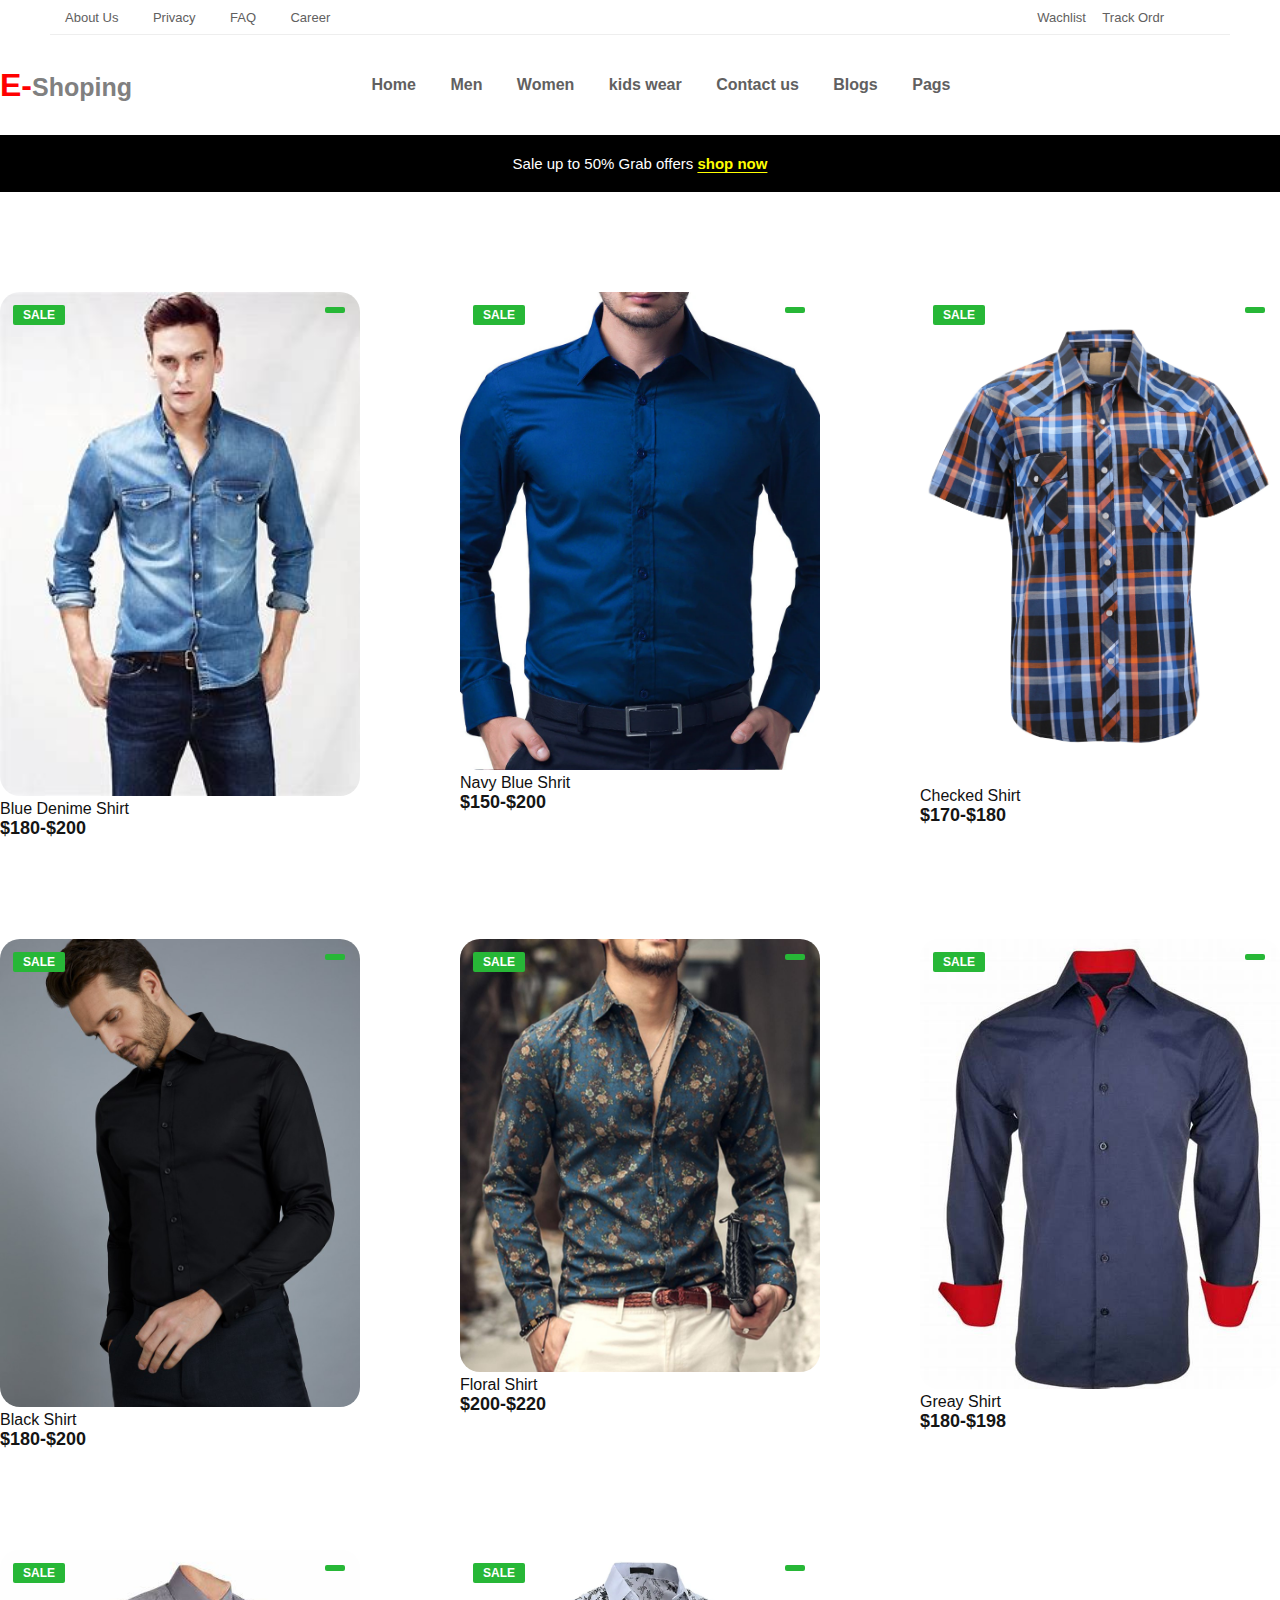
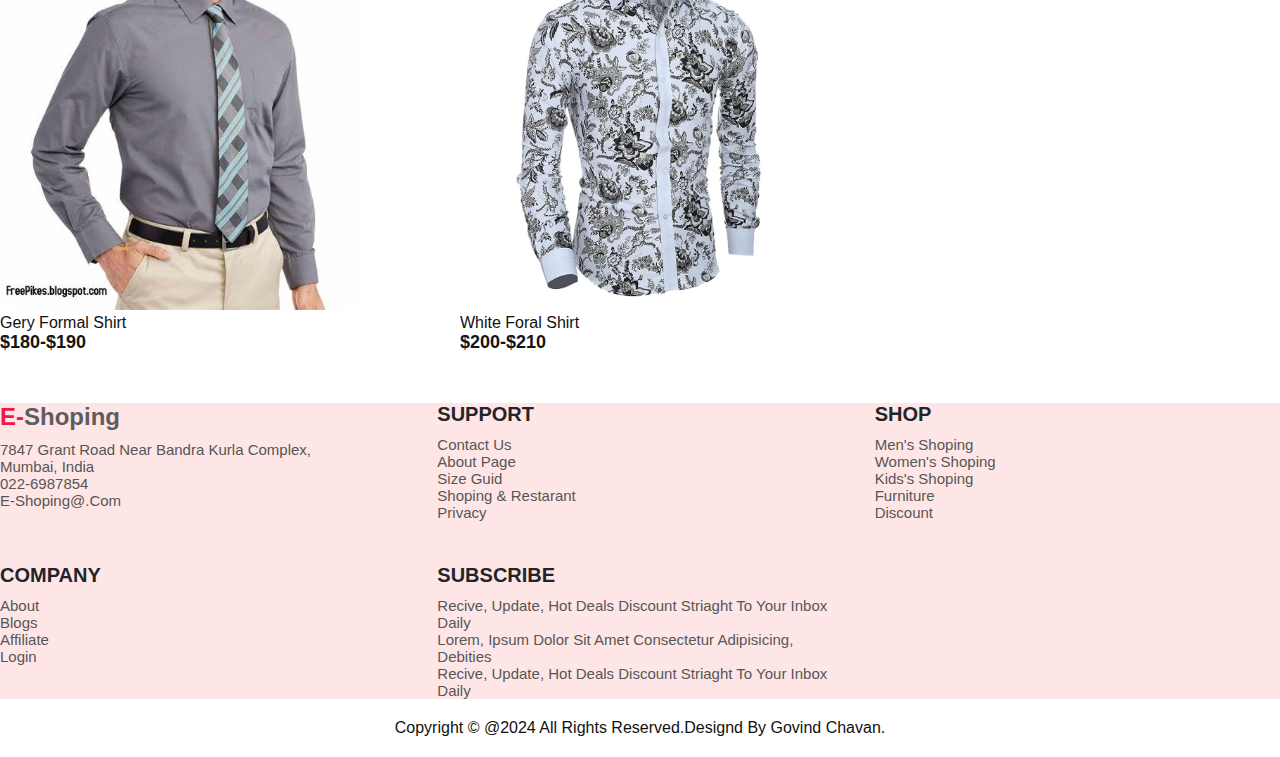
<file: men.html>
<!DOCTYPE html>
<html lang="en">

<head>
    <meta charset="UTF-8">
    <meta name="viewport" content="width=device-width, initial-scale=1.0">
    <title>Mens's Wear</title>
    <link rel="stylesheet" href="men.css">
    <link rel="stylesheet" href="https://cdnjs.cloudflare.com/ajax/libs/font-awesome/6.6.0/css/all.min.css"
        integrity="sha512-Kc323vGBEqzTmouAECnVceyQqyqdsSiqLQISBL29aUW4U/M7pSPA/gEUZQqv1cwx4OnYxTxve5UMg5GT6L4JJg=="
        crossorigin="anonymous" referrerpolicy="no-referrer" />
</head>

<body>
    <header>
        <nav>
            <div class="top-nav">
                <div class="top-nav-left">
                    <ul>
                        <li><a href="aboutus.html">About Us</a></li>
                        <li><a href="#">Privacy</a></li>
                        <li><a href="#">FAQ</a></li>
                        <li><a href="#">Career</a></li>
                    </ul>
                </div>
                <div class="top-nav-right">
                    <ul>
                        <li><a href="#">Wachlist</a></li>
                        <li><a href="#">Track Ordr</a></li>
                        <li><a href="#"><i class="fa-brands fa-facebook"></i></a></li>
                        <li><a href="#"><i class="fa-brands fa-youtube"></i></a></li>
                        <li><a href="#"><i class="fa-brands fa-square-instagram"></i></i></a></li>
                        <li><a href="#"><i class="fa-brands fa-square-x-twitter"></i></a></li>
                        <li><a href="#"><i class="fa-brands fa-linkedin"></i></a></li>
                    </ul>
                </div>
            </div>
            <div class="midle-nav">
                <div class="logo">
                    <h1>E-<span>Shoping</span></h1>
                </div>
                <div class="midle-nav-center">
                    <ul>
                        <li><a href="index.html">Home</a></li>
                        <li><a href="men.html">Men</a></li>
                        <li><a href="women.html">Women</a></li>
                        <li><a href="kids.html">kids wear</a></li>
                        <li><a href="#">Contact us</a></li>
                        <li><a href="#">Blogs</a></li>
                        <li><a href="#">Pags</a></li>
                    </ul>
                </div>
                <div class="midle-nav-right">
                    <ul>
                        <li><a href="#"><i class="fa-solid fa-magnifying-glass"></i></a></li>
                        <li><a href="#"><i class="fa-solid fa-user"></i></a></li>
                        <li><a href="#"><i class="fa-solid fa-cart-shopping"></i></a></li>
                    </ul>
                </div>
            </div>

            <div class="bottom-nav">
                <p>Sale up to 50% Grab offers <a href="#">shop now</a></p>

            </div>
        </nav>
    </header>

    <section>
        <div class="Products">
            <div class="row">
                <div>
                    <img src="img/shirt1.jpg">
                </div>
                <div>
                    <div class="product-text">
                        <h5>Sale</h5>
                    </div>
                    <div class="heart-icon">
                        <i class="fa-regular fa-heart"></i>
                    </div>
                    <div class="rating">
                        <i class="fa-regular fa-star"></i>
                        <i class="fa-regular fa-star"></i>
                        <i class="fa-regular fa-star"></i>
                        <i class="fa-regular fa-star"></i>
                        <i class="fa-regular fa-star"></i>
                    </div>
                    <div class="price">
                        <h4>blue Denime shirt</h4>
                        <p>$180-$200</p>
                    </div>
                    <div class="add-cart">
                        <a href="#"><i class="fa-solid fa-cart-shopping"></i></a>
                    </div>
                </div>
            </div>
            <div class="row">
                <div>
                    <img src="img/shirt2.webp">
                </div>
                <div>
                    <div class="product-text">
                        <h5>Sale</h5>
                    </div>
                    <div class="heart-icon">
                        <i class="fa-regular fa-heart"></i>
                    </div>
                    <div class="rating">
                        <i class="fa-regular fa-star"></i>
                        <i class="fa-regular fa-star"></i>
                        <i class="fa-regular fa-star"></i>
                        <i class="fa-regular fa-star"></i>
                        <i class="fa-regular fa-star"></i>
                    </div>
                    <div class="price">
                        <h4>Navy Blue shrit</h4>
                        <p>$150-$200</p>
                    </div>
                    <div class="add-cart">
                        <a href="#"><i class="fa-solid fa-cart-shopping"></i></a>
                    </div>
                </div>
            </div>
            <div class="row">
                <div>
                    <img src="img/shirt3..webp">
                </div>
                <div>
                    <div class="product-text">
                        <h5>Sale</h5>
                    </div>
                    <div class="heart-icon">
                        <i class="fa-regular fa-heart"></i>
                    </div>
                    <div class="rating">
                        <i class="fa-regular fa-star"></i>
                        <i class="fa-regular fa-star"></i>
                        <i class="fa-regular fa-star"></i>
                        <i class="fa-regular fa-star"></i>
                        <i class="fa-regular fa-star"></i>
                    </div>
                    <div class="price">
                        <h4>Checked shirt</h4>
                        <p>$170-$180</p>
                    </div>
                    <div class="add-cart">
                        <a href="#"><i class="fa-solid fa-cart-shopping"></i></a>
                    </div>
                </div>
            </div>
            <div class="row">
                <div>
                    <img src="img/shirt4.jpg">
                </div>
                <div>
                    <div class="product-text">
                        <h5>Sale</h5>
                    </div>
                    <div class="heart-icon">
                        <i class="fa-regular fa-heart"></i>
                    </div>
                    <div class="rating">
                        <i class="fa-regular fa-star"></i>
                        <i class="fa-regular fa-star"></i>
                        <i class="fa-regular fa-star"></i>
                        <i class="fa-regular fa-star"></i>
                        <i class="fa-regular fa-star"></i>
                    </div>
                    <div class="price">
                        <h4>Black shirt</h4>
                        <p>$180-$200</p>
                    </div>
                    <div class="add-cart">
                        <a href="#"><i class="fa-solid fa-cart-shopping"></i></a>
                    </div>
                </div>
            </div>
            <div class="row">
                <div>
                    <img src="img/shirt5.jpg">
                </div>
                <div>
                    <div class="product-text">
                        <h5>Sale</h5>
                    </div>
                    <div class="heart-icon">
                        <i class="fa-regular fa-heart"></i>
                    </div>
                    <div class="rating">
                        <i class="fa-regular fa-star"></i>
                        <i class="fa-regular fa-star"></i>
                        <i class="fa-regular fa-star"></i>
                        <i class="fa-regular fa-star"></i>
                        <i class="fa-regular fa-star"></i>
                    </div>
                    <div class="price">
                        <h4>Floral shirt</h4>
                        <p>$200-$220</p>
                    </div>
                    <div class="add-cart">
                        <a href="#"><i class="fa-solid fa-cart-shopping"></i></a>
                    </div>
                </div>
            </div>
            <div class="row">
                <div>
                    <img src="img/shrt6.jpg">
                </div>
                <div>
                    <div class="product-text">
                        <h5>Sale</h5>
                    </div>
                    <div class="heart-icon">
                        <i class="fa-regular fa-heart"></i>
                    </div>
                    <div class="rating">
                        <i class="fa-regular fa-star"></i>
                        <i class="fa-regular fa-star"></i>
                        <i class="fa-regular fa-star"></i>
                        <i class="fa-regular fa-star"></i>
                        <i class="fa-regular fa-star"></i>
                    </div>
                    <div class="price">
                        <h4>Greay shirt</h4>
                        <p>$180-$198</p>
                    </div>
                    <div class="add-cart">
                        <a href="#"><i class="fa-solid fa-cart-shopping"></i></a>
                    </div>
                </div>
            </div>
            <div class="row">
                <div>
                    <img src="img/shrt7.jpg">
                </div>
                <div>
                    <div class="product-text">
                        <h5>Sale</h5>
                    </div>
                    <div class="heart-icon">
                        <i class="fa-regular fa-heart"></i>
                    </div>
                    <div class="rating">
                        <i class="fa-regular fa-star"></i>
                        <i class="fa-regular fa-star"></i>
                        <i class="fa-regular fa-star"></i>
                        <i class="fa-regular fa-star"></i>
                        <i class="fa-regular fa-star"></i>
                    </div>
                    <div class="price">
                        <h4>Gery Formal shirt</h4>
                        <p>$180-$190</p>
                    </div>
                    <div class="add-cart">
                        <a href="#"><i class="fa-solid fa-cart-shopping"></i></a>
                    </div>
                </div>
            </div>
            <div class="row">
                <div>
                    <img src="img/shirt8.webp">
                </div>
                <div>
                    <div class="product-text">
                        <h5>Sale</h5>
                    </div>
                    <div class="heart-icon">
                        <i class="fa-regular fa-heart"></i>
                    </div>
                    <div class="rating">
                        <i class="fa-regular fa-star"></i>
                        <i class="fa-regular fa-star"></i>
                        <i class="fa-regular fa-star"></i>
                        <i class="fa-regular fa-star"></i>
                        <i class="fa-regular fa-star"></i>
                    </div>
                    <div class="price">
                        <h4>White foral shirt</h4>
                        <p>$200-$210</p>
                    </div>
                    <div class="add-cart">
                        <a href="#"><i class="fa-solid fa-cart-shopping"></i></a>
                    </div>
                </div>
            </div>

        </div>
    </section>

    <section class="contact">
        <div class="contcact-info">
            <div class="first-info">
                <h2>E-<span>Shoping</span></h2>
                <p> 7847 Grant road near bandra kurla complex,<br>Mumbai, India</p>
                <p>022-6987854</p>
                <p>E-shoping@.com</p>
                <div class="social-icon">
                    <a href="#"><i class="fa-brands fa-facebook"></i></a>
                    <a href="#"><i class="fa-brands fa-square-instagram"></i></a>
                    <a href="#"><i class="fa-solid fa-x"></i></a>
                    <a href="#"><i class="fa-brands fa-linkedin"></i></a>
                    <a href="#"><i class="fa-brands fa-youtube"></i></a>
                </div>
            </div>

            <div class="second-info">
                <h4>Support</h4>
                <p>Contact Us</p>
                <p>About page</p>
                <p>Size guid</p>
                <p>Shoping & Restarant</p>
                <p>Privacy</p>
            </div>
            <div class="third-info">
                <h4>Shop</h4>
                <p>Men's Shoping</p>
                <p>Women's Shoping</p>
                <p>Kids's Shoping</p>
                <p>Furniture</p>
                <P>Discount</P>
            </div>
            <div class="fouth-info">
                <h4>Company</h4>
                <p>About</p>
                <p>Blogs</p>
                <p>Affiliate</p>
                <p>Login</p>
            </div>
            <div class="five">
                <h4>Subscribe</h4>
                <p> Recive, Update, Hot Deals Discount striaght to your inbox
                    Daily
                </p>
                <p>Lorem, ipsum dolor sit amet consectetur adipisicing,
                    Debities
                </p>
                <p>Recive, Update, Hot Deals Discount striaght to your inbox
                    Daily</p>
            </div>
        </div>
    </section>
    <div class="end-text">
        <p>copyright © @2024 All Rights Reserved.Designd by Govind Chavan.</p>
    </div>

</html>
</file>
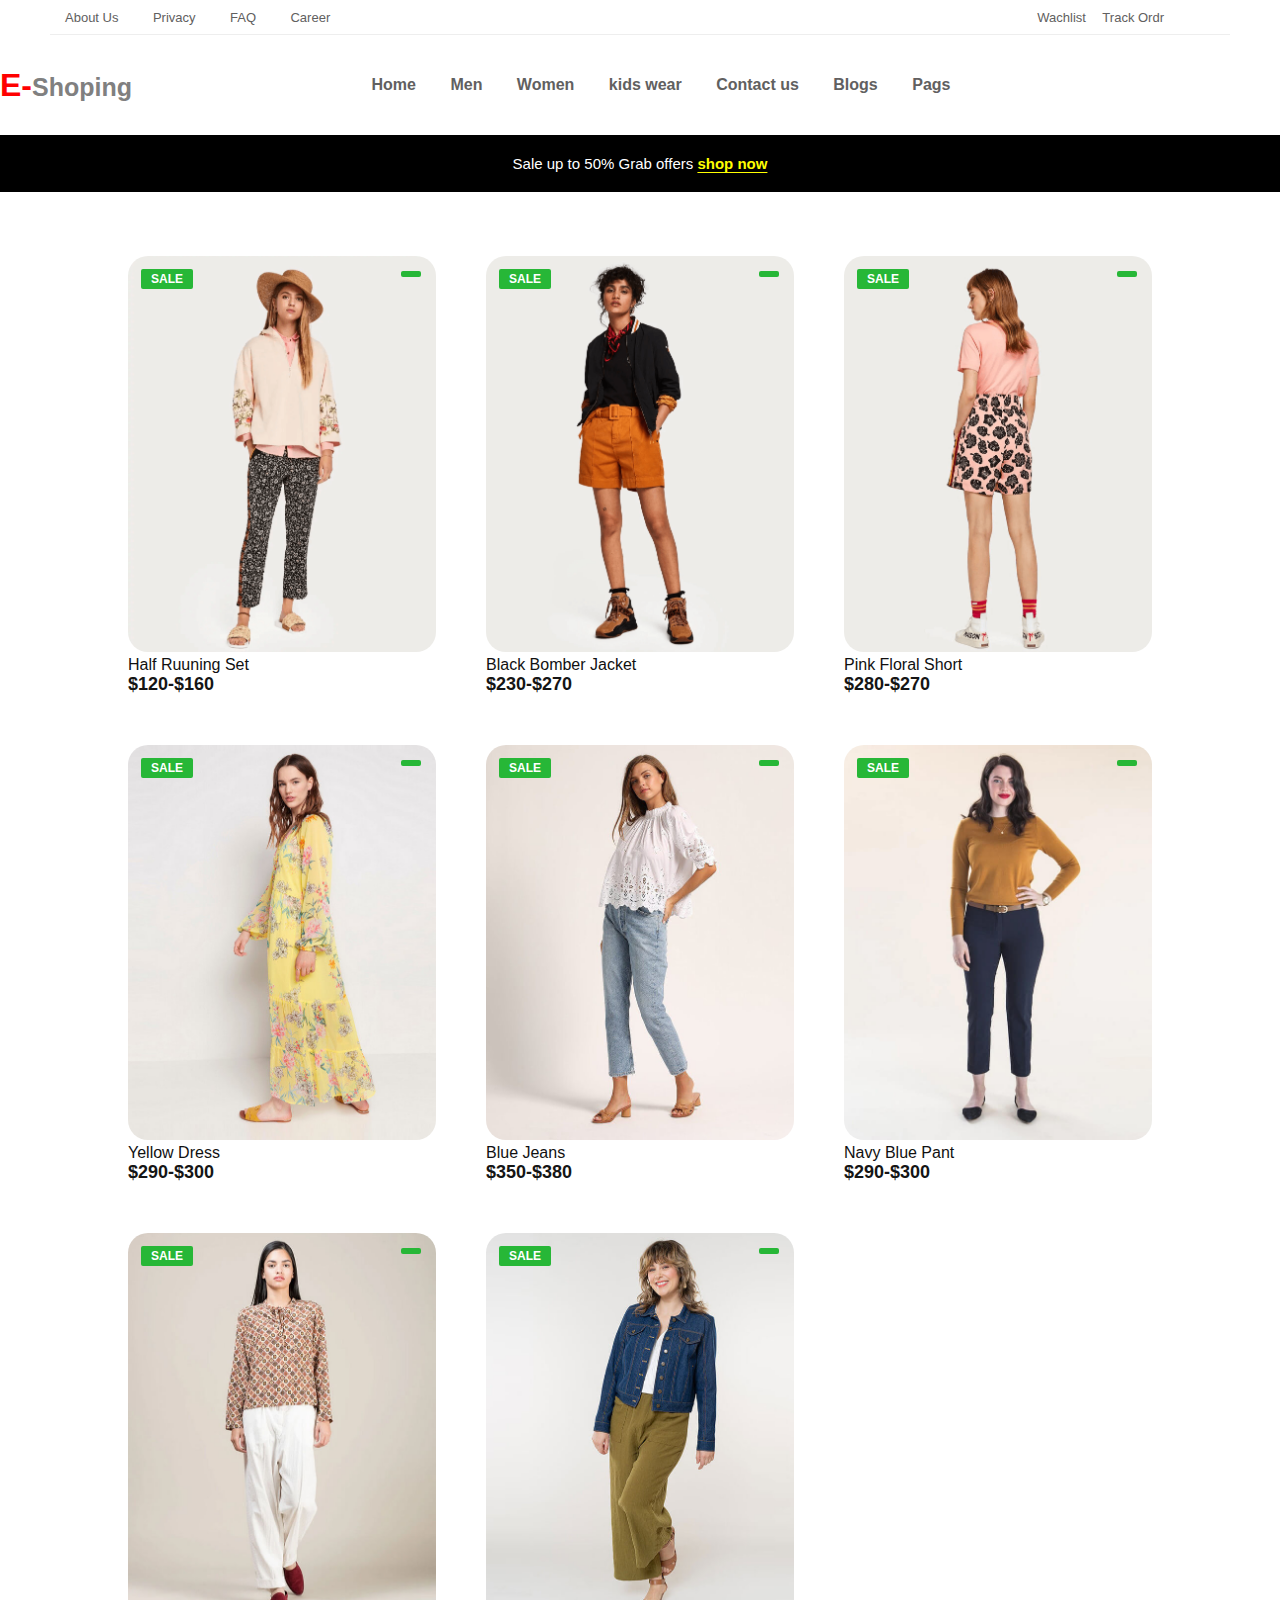
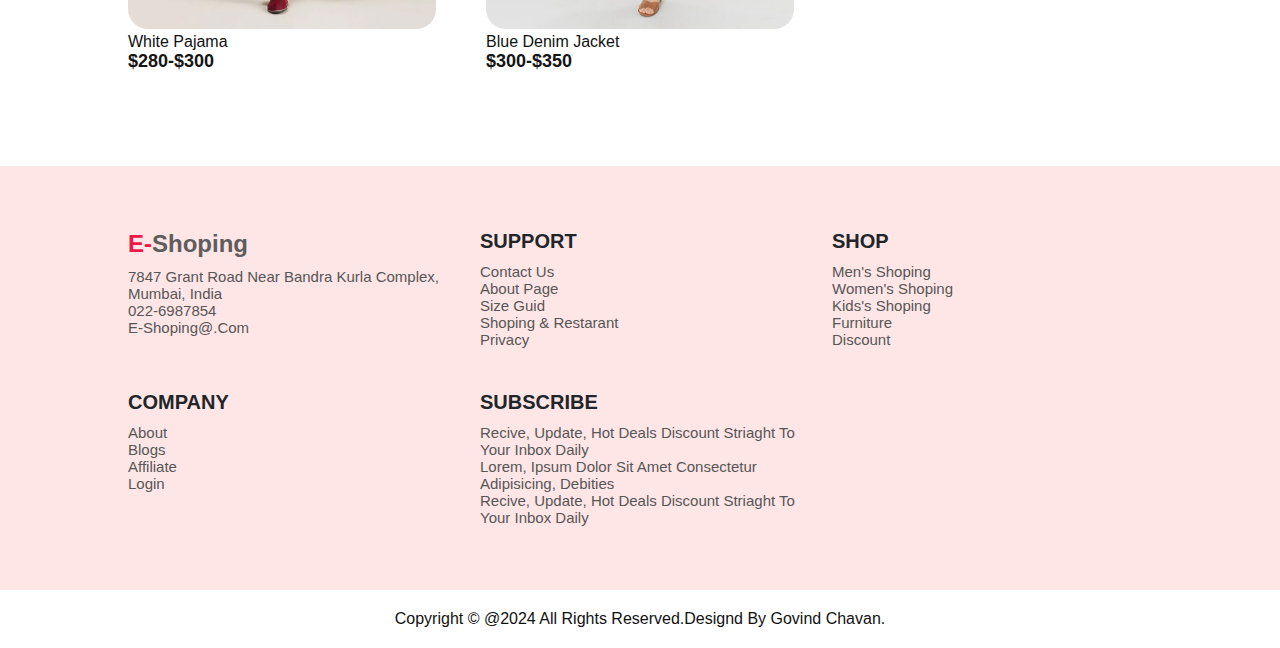
<file: women.html>
<!DOCTYPE html>
<html lang="en">

<head>
    <meta charset="UTF-8">
    <meta name="viewport" content="width=device-width, initial-scale=1.0">
    <title>Women's Wear</title>
    <link rel="stylesheet" href="women.css">
    <link rel="stylesheet" href="https://cdnjs.cloudflare.com/ajax/libs/font-awesome/6.6.0/css/all.min.css"
        integrity="sha512-Kc323vGBEqzTmouAECnVceyQqyqdsSiqLQISBL29aUW4U/M7pSPA/gEUZQqv1cwx4OnYxTxve5UMg5GT6L4JJg=="
        crossorigin="anonymous" referrerpolicy="no-referrer" />
    <link rel="stylesheet" href="https://cdn.jsdelivr.net/npm/swiper@11/swiper-bundle.min.css" />
</head>

<body>
    <header>
        <nav>
            <div class="top-nav">
                <div class="top-nav-left">
                    <ul>
                        <li><a href="aboutus.html">About Us</a></li>
                        <li><a href="#">Privacy</a></li>
                        <li><a href="#">FAQ</a></li>
                        <li><a href="#">Career</a></li>
                    </ul>
                </div>
                <div class="top-nav-right">
                    <ul>
                        <li><a href="#">Wachlist</a></li>
                        <li><a href="#">Track Ordr</a></li>
                        <li><a href="#"><i class="fa-brands fa-facebook"></i></a></li>
                        <li><a href="#"><i class="fa-brands fa-youtube"></i></a></li>
                        <li><a href="#"><i class="fa-brands fa-square-instagram"></i></i></a></li>
                        <li><a href="#"><i class="fa-brands fa-square-x-twitter"></i></a></li>
                        <li><a href="#"><i class="fa-brands fa-linkedin"></i></a></li>
                    </ul>
                </div>
            </div>
            <div class="midle-nav">
                <div class="logo">
                    <h1>E-<span>Shoping</span></h1>
                </div>
                <div class="midle-nav-center">
                    <ul>
                        <li><a href="index.html">Home</a></li>
                        <li><a href="men.html">Men</a></li>
                        <li><a href="women.html">Women</a></li>
                        <li><a href="kids.html">kids wear</a></li>
                        <li><a href="#">Contact us</a></li>
                        <li><a href="#">Blogs</a></li>
                        <li><a href="#">Pags</a></li>
                    </ul>
                </div>
                <div class="midle-nav-right">
                    <ul>
                        <li><a href="#"><i class="fa-solid fa-magnifying-glass"></i></a></li>
                        <li><a href="#"><i class="fa-solid fa-user"></i></a></li>
                        <li><a href="#"><i class="fa-solid fa-cart-shopping"></i></a></li>
                    </ul>
                </div>
            </div>

            <div class="bottom-nav">
                <p>Sale up to 50% Grab offers <a href="#">shop now</a></p>

            </div>
        </nav>
    </header>
    <section>
        <div class="Products">
            <div class="row">
                <div>
                    <img src="img/1.jpg">
                </div>
                <div>
                    <div class="product-text">
                        <h5>Sale</h5>
                    </div>
                    <div class="heart-icon">
                        <i class="fa-regular fa-heart"></i>
                    </div>
                    <div class="rating">
                        <i class="fa-regular fa-star"></i>
                        <i class="fa-regular fa-star"></i>
                        <i class="fa-regular fa-star"></i>
                        <i class="fa-regular fa-star"></i>
                        <i class="fa-regular fa-star"></i>
                    </div>
                    <div class="price">
                        <h4>Half ruuning set</h4>
                        <p>$120-$160</p>
                    </div>
                    <div class="add-cart">
                        <a href="#"><i class="fa-solid fa-cart-shopping"></i></a>
                    </div>
                </div>
            </div>
            <div class="row">
                <div>
                    <img src="img/2.jpg">
                </div>
                <div>
                    <div class="product-text">
                        <h5>Sale</h5>
                    </div>
                    <div class="heart-icon">
                        <i class="fa-regular fa-heart"></i>
                    </div>
                    <div class="rating">
                        <i class="fa-regular fa-star"></i>
                        <i class="fa-regular fa-star"></i>
                        <i class="fa-regular fa-star"></i>
                        <i class="fa-regular fa-star"></i>
                        <i class="fa-regular fa-star"></i>
                    </div>
                    <div class="price">
                        <h4>black bomber jacket</h4>
                        <p>$230-$270</p>
                    </div>
                    <div class="add-cart">
                        <a href="#"><i class="fa-solid fa-cart-shopping"></i></a>
                    </div>
                </div>
            </div>
            <div class="row">
                <div>
                    <img src="img/3.jpg">
                </div>
                <div>
                    <div class="product-text">
                        <h5>Sale</h5>
                    </div>
                    <div class="heart-icon">
                        <i class="fa-regular fa-heart"></i>
                    </div>
                    <div class="rating">
                        <i class="fa-regular fa-star"></i>
                        <i class="fa-regular fa-star"></i>
                        <i class="fa-regular fa-star"></i>
                        <i class="fa-regular fa-star"></i>
                        <i class="fa-regular fa-star"></i>
                    </div>
                    <div class="price">
                        <h4>pink Floral short</h4>
                        <p>$280-$270</p>
                    </div>
                    <div class="add-cart">
                        <a href="#"><i class="fa-solid fa-cart-shopping"></i></a>
                    </div>
                </div>
            </div>
            <div class="row">
                <div>
                    <img src="img/4.jpg">
                </div>
                <div>
                    <div class="product-text">
                        <h5>Sale</h5>
                    </div>
                    <div class="heart-icon">
                        <i class="fa-regular fa-heart"></i>
                    </div>
                    <div class="rating">
                        <i class="fa-regular fa-star"></i>
                        <i class="fa-regular fa-star"></i>
                        <i class="fa-regular fa-star"></i>
                        <i class="fa-regular fa-star"></i>
                        <i class="fa-regular fa-star"></i>
                    </div>
                    <div class="price">
                        <h4>Yellow Dress</h4>
                        <p>$290-$300</p>
                    </div>
                    <div class="add-cart">
                        <a href="#"><i class="fa-solid fa-cart-shopping"></i></a>
                    </div>
                </div>
            </div>
            <div class="row">
                <div>
                    <img src="img/5.jpg">
                </div>
                <div>
                    <div class="product-text">
                        <h5>Sale</h5>
                    </div>
                    <div class="heart-icon">
                        <i class="fa-regular fa-heart"></i>
                    </div>
                    <div class="rating">
                        <i class="fa-regular fa-star"></i>
                        <i class="fa-regular fa-star"></i>
                        <i class="fa-regular fa-star"></i>
                        <i class="fa-regular fa-star"></i>
                        <i class="fa-regular fa-star"></i>
                    </div>
                    <div class="price">
                        <h4>blue jeans</h4>
                        <p>$350-$380</p>
                    </div>
                    <div class="add-cart">
                        <a href="#"><i class="fa-solid fa-cart-shopping"></i></a>
                    </div>
                </div>
            </div>
            <div class="row">
                <div>
                    <img src="img/6.jpg">
                </div>
                <div>
                    <div class="product-text">
                        <h5>Sale</h5>
                    </div>
                    <div class="heart-icon">
                        <i class="fa-regular fa-heart"></i>
                    </div>
                    <div class="rating">
                        <i class="fa-regular fa-star"></i>
                        <i class="fa-regular fa-star"></i>
                        <i class="fa-regular fa-star"></i>
                        <i class="fa-regular fa-star"></i>
                        <i class="fa-regular fa-star"></i>
                    </div>
                    <div class="price">
                        <h4>Navy blue pant</h4>
                        <p>$290-$300</p>
                    </div>
                    <div class="add-cart">
                        <a href="#"><i class="fa-solid fa-cart-shopping"></i></a>
                    </div>
                </div>
            </div>
            <div class="row">
                <div>
                    <img src="img/7.jpg">
                </div>
                <div>
                    <div class="product-text">
                        <h5>Sale</h5>
                    </div>
                    <div class="heart-icon">
                        <i class="fa-regular fa-heart"></i>
                    </div>
                    <div class="rating">
                        <i class="fa-regular fa-star"></i>
                        <i class="fa-regular fa-star"></i>
                        <i class="fa-regular fa-star"></i>
                        <i class="fa-regular fa-star"></i>
                        <i class="fa-regular fa-star"></i>
                    </div>
                    <div class="price">
                        <h4>white pajama</h4>
                        <p>$280-$300</p>
                    </div>
                    <div class="add-cart">
                        <a href="#"><i class="fa-solid fa-cart-shopping"></i></a>
                    </div>
                </div>
            </div>
            <div class="row">
                <div>
                    <img src="img/8.jpg">
                </div>
                <div>
                    <div class="product-text">
                        <h5>Sale</h5>
                    </div>
                    <div class="heart-icon">
                        <i class="fa-regular fa-heart"></i>
                    </div>
                    <div class="rating">
                        <i class="fa-regular fa-star"></i>
                        <i class="fa-regular fa-star"></i>
                        <i class="fa-regular fa-star"></i>
                        <i class="fa-regular fa-star"></i>
                        <i class="fa-regular fa-star"></i>
                    </div>
                    <div class="price">
                        <h4>Blue denim jacket</h4>
                        <p>$300-$350</p>
                    </div>
                    <div class="add-cart">
                        <a href="#"><i class="fa-solid fa-cart-shopping"></i></a>
                    </div>
                </div>
            </div>
        </div>
    </section>
    <section class="contact">
        <div class="contcact-info">
            <div class="first-info">
                <h2>E-<span>Shoping</span></h2>
                <p> 7847 Grant road near bandra kurla complex,<br>Mumbai, India</p>
                <p>022-6987854</p>
                <p>E-shoping@.com</p>
                <div class="social-icon">
                    <a href="#"><i class="fa-brands fa-facebook"></i></a>
                    <a href="#"><i class="fa-brands fa-square-instagram"></i></a>
                    <a href="#"><i class="fa-solid fa-x"></i></a>
                    <a href="#"><i class="fa-brands fa-linkedin"></i></a>
                    <a href="#"><i class="fa-brands fa-youtube"></i></a>
                </div>
            </div>

            <div class="second-info">
                <h4>Support</h4>
                <p>Contact Us</p>
                <p>About page</p>
                <p>Size guid</p>
                <p>Shoping & Restarant</p>
                <p>Privacy</p>
            </div>
            <div class="third-info">
                <h4>Shop</h4>
                <p>Men's Shoping</p>
                <p>Women's Shoping</p>
                <p>Kids's Shoping</p>
                <p>Furniture</p>
                <P>Discount</P>
            </div>
            <div class="fouth-info">
                <h4>Company</h4>
                <p>About</p>
                <p>Blogs</p>
                <p>Affiliate</p>
                <p>Login</p>
            </div>
            <div class="five">
                <h4>Subscribe</h4>
                <p> Recive, Update, Hot Deals Discount striaght to your inbox
                    Daily
                </p>
                <p>Lorem, ipsum dolor sit amet consectetur adipisicing,
                    Debities
                </p>
                <p>Recive, Update, Hot Deals Discount striaght to your inbox
                    Daily</p>
            </div>
        </div>
    </section>
    <div class="end-text">
        <p>copyright © @2024 All Rights Reserved.Designd by Govind Chavan.</p>
    </div>
</body>

</html>
</file>
<file: style.css>
*{
 margin: 0;
 padding: 0;
 box-sizing: border-box;
 font-family: 'Trebuchet MS', 
            'Lucida Sans Unicode', 
             'Lucida Grande', 
             'Lucida Sans',
              Arial, sans-serif;
scroll-behavior: smooth;
list-style: none;
text-decoration: none;
} 
header{
      width: 100%;
       
}
.top-nav{
    display: flex;
    align-items: center;
    justify-content: space-between;
    background-color: #fff;
    border-bottom: 1px solid #eee;
    height: 35px;
    margin: 0 50px;
}
.top-nav-left ul li,.top-nav-right ul li{
    display: inline;
}
.top-nav-left ul li a,.top-nav-right ul li a{
    text-decoration: none;
    margin: 0 15px;
    font-size: 13px;
    color: #616060;
}
.top-nav-right ul li a{
    margin:  0 6px;
}
.midle-nav{
    display: flex;
    align-items: center;
    justify-content: space-between;
    height: 100px;
}
.midle-nav .midle-nav-center ul li{
    display: inline;
}
.midle-nav .midle-nav-right ul li{
    display: inline;
}
.midle-nav .midle-nav-right ul li a{
    margin: 0 15px;
    color: #5e5c5c;
    font-size: 16px;
}
.midle-nav .midle-nav-center ul li a{
    margin: 15px;
    text-decoration: none;
    color: #616060;
    font-size: 16px;
    font-weight: 550;
}
.midle-nav .midle-nav-center ul li a:hover{
    color: red;
}
.midle-nav .logo h1{
    font-size: 32px;
    font-weight:800;
    color: red;
}
.midle-nav .logo h1 span{
    font-size: 25px;
    font-weight:800;
    color:grey;
}
.bottom-nav{
    background-color: black;
}
.bottom-nav p{
    color: white;
    text-align: center;
    padding: 20px;
    font-size: 15px;
}
.bottom-nav p a{
    color: yellow;
    text-decoration: underline;
    text-underline-offset: 3px;
    font-size: 15px;
    font-weight: 600;
}
.container{
    display: flex;
    justify-items: center;
    align-items: center;

}
.swiper{
    width: 80%;
    height: fit-content;
}
.swiper-slide img{
    width: 100%;
}
.swiper .swiper-button-prev{
    color: #fff;
}
.swiper .swiper-button-next{
    color: #fff;
}
.swiper .swiper-pagination-bullet-active{
    background: #fff;
}
.center-text h2{
    color:#111;
    font-size: 28;
    text-transform: capitalize;
    text-align: center;
    margin-bottom: 30px;
    margin-top: 30px;
}
.center-text span{
    color: red;
}
.Products{
    display: grid;
    grid-template-columns: 1fr 1fr 1fr;
    gap: 50px;
}
.row{
    position: relative;
    transition: all .40s;
}
.row img{
    width: 100%;
    height: auto;
    border-radius: 20px;
    transition: all .40s;
}
.row img:hover{
    transform: scale(1.2);
}
a{
    color: #616060;
}
.product-text h5{
    position: absolute;
    top: 13px;
    left: 13px;
    color: #fff;
    font-size: 12px;
    font: 500;
    text-transform: uppercase;
    background-color: #27b737;
    padding: 3px 10px;
    border-radius: 2px;
}
.heart-icon{
    position: absolute;
    right: 0;
    font-size: 20px;
}
.heart-icon:hover{
    color: #ee1747;
}
.rating i{
    color: #ff8c00;
    font-size: 18px;
}
.price h4{
    color: #111;
    font-size: 16px;
    font-weight: 400;
    text-transform: capitalize;
}
.price p{
    color: #151515;
    font-size: 18px;
    font-weight: 600;
}
.client-reviews{
    background-color: #fff;

}
.reviews{
    text-align: center;
}
.reviews h3{
    color: #111;
    font-size: 25px;
    font-weight: 700;
    text-transform: capitalize;
}
.reviews img{
    width: 100px;
    height: auto;
    border-radius: 50px;
    margin: 0 10px; 
}
.reviews p{
    color: #707070;
    font-size: 16px;
    font-weight: 400;
    line-height: 25px;
    margin-bottom: 10px;
}
.reviews h2{
    color: #000;
    text-transform: capitalize;
    font-weight: 400;
    margin-bottom: 2px;
}

.up-center-text h2{
    color: #111;
    text-transform: capitalize;
    font-weight: 7100;
    text-align: center;
    font-size: 25px;
    margin-bottom: 50px;
}
.cart img{
    width: 350px;
    height: auto;
    border-radius: 5px;
}
.update-cart{
    display: grid;
    grid-template-columns: 1fr 1fr 1fr;
    gap: 1rem;

}
.cart h5{
    color: #616060;
    text-transform: capitalize;
    font-weight: 600;
    font-size: 14px;
}
.cart h4{
    color: #111;
    font-weight: 600;
    font-size: 20px;
}
.cart p{
    color: #707070;
    line-height: 25px;
    font-size: 15px;
    margin-bottom: 12px;
    max-width: 380px;
}
.cart h6{
    color: #151515;
    font-size: 15px;
    font-weight: 300;
}
.contact{
    background-color: hsl(0, 100%, 95%);
    margin-top: 30px;
}
.contcact-info{
    display: grid;
    grid-template-columns: 1fr 1fr 1fr;
    gap: 2rem;
}
.first-info h2{
    color: #ee1747;
    margin-bottom: 10px;
}
.first-info span{
    color: #5e5c5c;
}
.contcact-info h4{
    color: #212529;
    font-size: 20px;
    text-transform: uppercase;
    margin-bottom: 10px;
}
.contcact-info p{
    color: #565656;
    font-size: 15px;
    font-weight: 400;
    text-transform: capitalize;
    line-height: 1.5p;
    cursor: pointer;
    transform: all 42s;
}
.contcact-info p:hover{
    color: #ee1747;
}
.social-icon i {
    color: #565656;
    font-size: 20px;
    transition: 42s;
    margin-right: 10px;
}
.social-icon i:hover{
    transform: scale(1.5);
}
.end-text{
    background-color: #fff;
    text-align: center;
    padding: 20px;
}
.end-text p{
    text-transform: capitalize;
    color: #111;
}
.add-cart a{
    position: absolute;
    top: 15px;
    right: 15px;
    color: #fff;
    font-size: 12px;
    font: 500;
    text-transform: uppercase;
    background-color: #27b737;
    padding: 3px 10px;
    border-radius: 2px;
}
.add-cart a:hover{
    transform: scale(1.5);
}
@media (max-width:890){
    header{
        padding: 20px 3%;
        transition: .4s;
    }
}
.search-container {
    position: relative;
}

#searchInput {
    padding: 10px;
    border: 1px solid #ccc;
    border-radius: 10px;
    width: 200px; /* Adjust the width as needed */
}

#searchButton {
    position: absolute;
    top: 50%;
    transform: translateY(-50%);
    right: 10px;
    border: none;
    background-color: transparent;
    cursor: pointer;
}
#searchResults {
    display: none; /* Initially hide the search results */
}
</file>
<file: aboutus.css>
*{
    margin: 0;
    padding: 0;
    box-sizing: border-box;
    font-family: 'Trebuchet MS', 
               'Lucida Sans Unicode', 
                'Lucida Grande', 
                'Lucida Sans',
                 Arial, sans-serif;
   } 
   header{
         width: 100%;
          
   }

   .top-nav{
    display: flex;
    align-items: center;
    justify-content: space-between;
    background-color: #fff;
    border-bottom: 1px solid #eee;
    height: 35px;
    margin: 0 50px;
}
.top-nav-left ul li,.top-nav-right ul li{
    display: inline;
}
.top-nav-left ul li a,.top-nav-right ul li a{
    text-decoration: none;
    margin: 0 15px;
    font-size: 13px;
    color: #616060;
}
.top-nav-right ul li a{
    margin:  0 6px;
}
.midle-nav{
    display: flex;
    align-items: center;
    justify-content: space-between;
    height: 100px;
}
.midle-nav .midle-nav-center ul li{
    display: inline;
}
.midle-nav .midle-nav-right ul li{
    display: inline;
}
.midle-nav .midle-nav-right ul li a{
    margin: 0 15px;
    color: #5e5c5c;
    font-size: 16px;
}
.midle-nav .midle-nav-center ul li a{
    margin: 15px;
    text-decoration: none;
    color: #616060;
    font-size: 16px;
    font-weight: 550;
}
.midle-nav .midle-nav-center ul li a:hover{
    color: red;
}
.midle-nav .logo h1{
    font-size: 32px;
    font-weight:800;
    color: red;
}
.midle-nav .logo h1 span{
    font-size: 25px;
    font-weight:800;
    color:grey;
}
.bottom-nav{
    background-color: black;
    margin-bottom: 50px;
}
.bottom-nav p{
    color: white;
    text-align: center;
    padding: 20px;
    font-size: 15px;
}
.bottom-nav p a{
    color: yellow;
    text-decoration: underline;
    text-underline-offset: 3px;
    font-size: 15px;
    font-weight: 600;
}
#f{
    color: red;
}
span{
    color: grey;
}
a{
    text-decoration: underline;
    color: #616060;
}
span{
    color: red;
}
.contact{
    background-color: hsl(0, 100%, 95%);
    margin-top: 50px;
}
.contcact-info{
    display: grid;
    grid-template-columns: 1fr 1fr 1fr;
    gap: 2rem;


}
.first-info h2{
    color: #ee1747;
    margin-bottom: 10px;
}
.first-info span{
    color: #5e5c5c;
}
.contcact-info h4{
    color: #212529;
    font-size: 20px;
    text-transform: uppercase;
    margin-bottom: 10px;
}
.contcact-info p{
    color: #565656;
    font-size: 15px;
    font-weight: 400;
    text-transform: capitalize;
    line-height: 1.5p;
    cursor: pointer;
    transform: all 42s;
}
.contcact-info p:hover{
    color: #ee1747;
}
.social-icon i {
    color: #565656;
    font-size: 20px;
    transition: 42s;
    margin-right: 10px;
}
.social-icon i:hover{
    transform: scale(1.5);
}
.end-text{
    background-color: #fff;
    text-align: center;
    padding: 20px;
}
.end-text p{
    text-transform: capitalize;
    color: #111;
}


@media (max-width:890){
    header{
        padding: 20px 3%;
        transition: .4s;
    }
}
</file>
<file: kids.css>
*{
    margin: 0;
    padding: 0;
    box-sizing: border-box;
    font-family: 'Trebuchet MS', 
               'Lucida Sans Unicode', 
                'Lucida Grande', 
                'Lucida Sans',
                 Arial, sans-serif;
   } 
   header{
         width: 100%;
          
   }
   .top-nav{
       display: flex;
       align-items: center;
       justify-content: space-between;
       background-color: #fff;
       border-bottom: 1px solid #eee;
       height: 35px;
       margin: 0 50px;
   }
   .top-nav-left ul li,.top-nav-right ul li{
       display: inline;
   }
   .top-nav-left ul li a,.top-nav-right ul li a{
       text-decoration: none;
       margin: 0 15px;
       font-size: 13px;
       color: #616060;
   }
   .top-nav-right ul li a{
       margin:  0 6px;
   }
   .midle-nav{
       display: flex;
       align-items: center;
       justify-content: space-between;
       height: 100px;
   }
   .midle-nav .midle-nav-center ul li{
       display: inline;
   }
   .midle-nav .midle-nav-right ul li{
       display: inline;
   }
   .midle-nav .midle-nav-right ul li a{
       margin: 0 15px;
       color: #5e5c5c;
       font-size: 16px;
   }
   .midle-nav .midle-nav-center ul li a{
       margin: 15px;
       text-decoration: none;
       color: #616060;
       font-size: 16px;
       font-weight: 550;
   }
   .midle-nav .midle-nav-center ul li a:hover{
       color: red;
   }
   .midle-nav .logo h1{
       font-size: 32px;
       font-weight:800;
       color: red;
   }
   .midle-nav .logo h1 span{
       font-size: 25px;
       font-weight:800;
       color:grey;
   }
   .bottom-nav{
       background-color: black;
   }
   .bottom-nav p{
       color: white;
       text-align: center;
       padding: 20px;
       font-size: 15px;
   }
   .bottom-nav p a{
       color: yellow;
       text-decoration: underline;
       text-underline-offset: 3px;
       font-size: 15px;
       font-weight: 600;
   }
   .Products{
    display: grid;
    grid-template-columns: 1fr 1fr 1fr;
    gap: 50px;
    margin-top: 50px;
}
.row{
    position: relative;
    transition: all .40s;
}
.row img{
    width: 100%;
    height: auto;
    border-radius: 10px;
    transition: all .40s;
}
.row img:hover{
    transform: scale(1.2);
}
a{
    color: #616060;
}
.product-text h5{
    position: absolute;
    top: 13px;
    left: 13px;
    color: #fff;
    font-size: 12px;
    font: 500;
    text-transform: uppercase;
    background-color: #27b737;
    padding: 3px 10px;
    border-radius: 2px;
}
.heart-icon{
    position: absolute;
    right: 0;
    font-size: 20px;
}
.heart-icon:hover{
    color: #ee1747;
}
.rating i{
    color: #ff8c00;
    font-size: 18px;
}
.price h4{
    color: #111;
    font-size: 16px;
    font-weight: 400;
    text-transform: capitalize;
}
.price p{
    color: #151515;
    font-size: 18px;
    font-weight: 600;
}
.up-center-text h2{
    color: #111;
    text-transform: capitalize;
    font-weight: 7100;
    text-align: center;
    font-size: 25px;
    margin-bottom: 50px;
}
.cart img{
    width: 350px;
    height: auto;
    border-radius: 5px;
}
.update-cart{
    display: grid;
    grid-template-columns: 1fr 1fr 1fr;
    gap: 1rem;

}
.cart h5{
    color: #616060;
    text-transform: capitalize;
    font-weight: 600;
    font-size: 14px;
}
.cart h4{
    color: #111;
    font-weight: 600;
    font-size: 20px;
}
.cart p{
    color: #707070;
    line-height: 25px;
    font-size: 15px;
    margin-bottom: 12px;
    max-width: 380px;
}
.cart h6{
    color: #151515;
    font-size: 15px;
    font-weight: 300;
}
.contact{
    background-color: hsl(0, 100%, 95%);
    margin-top: 50px;
}
.contcact-info{
    display: grid;
    grid-template-columns: 1fr 1fr 1fr;
    gap: 2rem;


}
.first-info h2{
    color: #ee1747;
    margin-bottom: 10px;
}
.first-info span{
    color: #5e5c5c;
}
.contcact-info h4{
    color: #212529;
    font-size: 20px;
    text-transform: uppercase;
    margin-bottom: 10px;
}
.contcact-info p{
    color: #565656;
    font-size: 15px;
    font-weight: 400;
    text-transform: capitalize;
    line-height: 1.5p;
    cursor: pointer;
    transform: all 42s;
}
.contcact-info p:hover{
    color: #ee1747;
}
.social-icon i {
    color: #565656;
    font-size: 20px;
    transition: 42s;
    margin-right: 10px;
}
.social-icon i:hover{
    transform: scale(1.5);
}
.end-text{
    background-color: #fff;
    text-align: center;
    padding: 20px;
}
.end-text p{
    text-transform: capitalize;
    color: #111;
}
.add-cart a{
    position: absolute;
    top: 13px;
    right: 13px;
    color: #fff;
    font-size: 12px;
    font: 500;
    text-transform: uppercase;
    background-color: #27b737;
    padding: 3px 10px;
    border-radius: 2px;
}
.add-cart a:hover{
    transform: scale(1.5);
}


@media (max-width:890){
    header{
        padding: 20px 3%;
        transition: .4s;
    }
}
</file>
<file: men.css>
*{
    margin: 0;
    padding: 0;
    box-sizing: border-box;
    font-family: 'Trebuchet MS', 
               'Lucida Sans Unicode', 
                'Lucida Grande', 
                'Lucida Sans',
                 Arial, sans-serif;
   } 
   header{
         width: 100%;
          
   }
   .top-nav{
       display: flex;
       align-items: center;
       justify-content: space-between;
       background-color: #fff;
       border-bottom: 1px solid #eee;
       height: 35px;
       margin: 0 50px;
   }
   .top-nav-left ul li,.top-nav-right ul li{
       display: inline;
   }
   .top-nav-left ul li a,.top-nav-right ul li a{
       text-decoration: none;
       margin: 0 15px;
       font-size: 13px;
       color: #616060;
   }
   .top-nav-right ul li a{
       margin:  0 6px;
   }
   .midle-nav{
       display: flex;
       align-items: center;
       justify-content: space-between;
       height: 100px;
   }
   .midle-nav .midle-nav-center ul li{
       display: inline;
   }
   .midle-nav .midle-nav-right ul li{
       display: inline;
   }
   .midle-nav .midle-nav-right ul li a{
       margin: 0 15px;
       color: #5e5c5c;
       font-size: 16px;
   }
   .midle-nav .midle-nav-center ul li a{
       margin: 15px;
       text-decoration: none;
       color: #616060;
       font-size: 16px;
       font-weight: 550;
   }
   .midle-nav .midle-nav-center ul li a:hover{
       color: red;
   }
   .midle-nav .logo h1{
       font-size: 32px;
       font-weight:800;
       color: red;
   }
   .midle-nav .logo h1 span{
       font-size: 25px;
       font-weight:800;
       color:grey;
   }
   .bottom-nav{
       background-color: black;
   }
   .bottom-nav p{
       color: white;
       text-align: center;
       padding: 20px;
       font-size: 15px;
   }
   .bottom-nav p a{
       color: yellow;
       text-decoration: underline;
       text-underline-offset: 3px;
       font-size: 15px;
       font-weight: 600;
   }
.Products{
    display: grid;
    grid-template-columns: 1fr 1fr 1fr;
    gap: 100px;
    margin-top: 100px;
}
.row{
    position: relative;
    transition: all .40s;
}
.row img{
    width: 100%;
    height: auto;
    border-radius: 20px;
    transition: all .40s;
}
.row img:hover{
    transform: scale(1.2);
}
.product-text h5{
    position: absolute;
    top: 13px;
    left: 13px;
    color: #fff;
    font-size: 12px;
    font: 500;
    text-transform: uppercase;
    background-color: #27b737;
    padding: 3px 10px;
    border-radius: 2px;
}
.heart-icon{
    position: absolute;
    right: 0;
    font-size: 20px;
}
.heart-icon:hover{
    color: #ee1747;
}
.rating i{
    color: #ff8c00;
    font-size: 18px;
}
.price h4{
    color: #111;
    font-size: 16px;
    font-weight: 400;
    text-transform: capitalize;
}
.price p{
    color: #151515;
    font-size: 18px;
    font-weight: 600;
}
.contact{
    background-color: hsl(0, 100%, 95%);
    margin-top: 50px;
}
.contcact-info{
    display: grid;
    grid-template-columns: 1fr 1fr 1fr;
    gap: 2rem;


}
.first-info h2{
    color: #ee1747;
    margin-bottom: 10px;
}
.first-info span{
    color: #5e5c5c;
}
.contcact-info h4{
    color: #212529;
    font-size: 20px;
    text-transform: uppercase;
    margin-bottom: 10px;
}
.contcact-info p{
    color: #565656;
    font-size: 15px;
    font-weight: 400;
    text-transform: capitalize;
    line-height: 1.5p;
    cursor: pointer;
    transform: all 42s;
}
.contcact-info p:hover{
    color: #ee1747;
}
.social-icon i {
    color: #565656;
    font-size: 20px;
    transition: 42s;
    margin-right: 10px;
}
.social-icon i:hover{
    transform: scale(1.5);
}
.end-text{
    background-color: #fff;
    text-align: center;
    padding: 20px;
}
.end-text p{
    text-transform: capitalize;
    color: #111;
}
.add-cart a{
    position: absolute;
    top: 15px;
    right: 15px;
    color: #fff;
    font-size: 12px;
    font: 500;
    text-transform: uppercase;
    background-color: #27b737;
    padding: 3px 10px;
    border-radius: 2px;
}
.add-cart a:hover{
    transform: scale(1.5);
}

@media (max-width:890){
    header{
        padding: 20px 3%;
        transition: .4s;
    }
}
</file>
<file: women.css>
*{
    margin: 0;
    padding: 0;
    box-sizing: border-box;
    font-family: 'Trebuchet MS', 
               'Lucida Sans Unicode', 
                'Lucida Grande', 
                'Lucida Sans',
                 Arial, sans-serif;
scroll-behavior: smooth;
   }
section{
    padding: 5% 10%;
} 
   header{
         width: 100%;
          
   }
   .top-nav{
       display: flex;
       align-items: center;
       justify-content: space-between;
       background-color: #fff;
       border-bottom: 1px solid #eee;
       height: 35px;
       margin: 0 50px;
   }
   .top-nav-left ul li,.top-nav-right ul li{
       display: inline;
   }
   .top-nav-left ul li a,.top-nav-right ul li a{
       text-decoration: none;
       margin: 0 15px;
       font-size: 13px;
       color: #616060;
   }
   .top-nav-right ul li a{
       margin:  0 6px;
   }
   .midle-nav{
       display: flex;
       align-items: center;
       justify-content: space-between;
       height: 100px;
   }
   .midle-nav .midle-nav-center ul li{
       display: inline;
   }
   .midle-nav .midle-nav-right ul li{
       display: inline;
   }
   .midle-nav .midle-nav-right ul li a{
       margin: 0 15px;
       color: #5e5c5c;
       font-size: 16px;
   }
   .midle-nav .midle-nav-center ul li a{
       margin: 15px;
       text-decoration: none;
       color: #616060;
       font-size: 16px;
       font-weight: 550;
   }
   .midle-nav .midle-nav-center ul li a:hover{
       color: red;
   }
   .midle-nav .logo h1{
       font-size: 32px;
       font-weight:800;
       color: red;
   }
   .midle-nav .logo h1 span{
       font-size: 25px;
       font-weight:800;
       color:grey;
   }
   .bottom-nav{
       background-color: black;
   }
   .bottom-nav p{
       color: white;
       text-align: center;
       padding: 20px;
       font-size: 15px;
   }
   .bottom-nav p a{
       color: yellow;
       text-decoration: underline;
       text-underline-offset: 3px;
       font-size: 15px;
       font-weight: 600;
   }
   .Products{
    display: grid;
    grid-template-columns: 1fr 1fr 1fr;
    gap: 50px;
}
.row{
    position: relative;
    transition: all .40s;
}
.row img{
    width: 100%;
    height: auto;
    border-radius: 20px;
    transition: all .40s;
}
.row img:hover{
    transform: scale(1.2);
}
a{
    color: #616060;
}
.product-text h5{
    position: absolute;
    top: 13px;
    left: 13px;
    color: #fff;
    font-size: 12px;
    font: 500;
    text-transform: uppercase;
    background-color: #27b737;
    padding: 3px 10px;
    border-radius: 2px;
}
.heart-icon{
    position: absolute;
    right: 0;
    font-size: 20px;
}
.heart-icon:hover{
    color: #ee1747;
}
.rating i{
    color: #ff8c00;
    font-size: 18px;
}
.price h4{
    color: #111;
    font-size: 16px;
    font-weight: 400;
    text-transform: capitalize;
}
.price p{
    color: #151515;
    font-size: 18px;
    font-weight: 600;
}
.client-reviews{
    background-color: #fff;

}
.reviews{
    text-align: center;
}
.reviews h3{
    color: #111;
    font-size: 25px;
    font-weight: 700;
    text-transform: capitalize;
}
.reviews img{
    width: 100px;
    height: auto;
    border-radius: 50px;
    margin: 0 10px; 
}
.reviews p{
    color: #707070;
    font-size: 16px;
    font-weight: 400;
    line-height: 25px;
    margin-bottom: 10px;
}
.reviews h2{
    color: #000;
    text-transform: capitalize;
    font-weight: 400;
    margin-bottom: 2px;
}

.up-center-text h2{
    color: #111;
    text-transform: capitalize;
    font-weight: 7100;
    text-align: center;
    font-size: 25px;
    margin-bottom: 50px;
}
.cart img{
    width: 350px;
    height: auto;
    border-radius: 5px;
}
.update-cart{
    display: grid;
    grid-template-columns: 1fr 1fr 1fr;
    gap: 1rem;

}
.cart h5{
    color: #616060;
    text-transform: capitalize;
    font-weight: 600;
    font-size: 14px;
}
.cart h4{
    color: #111;
    font-weight: 600;
    font-size: 20px;
}
.cart p{
    color: #707070;
    line-height: 25px;
    font-size: 15px;
    margin-bottom: 12px;
    max-width: 380px;
}
.cart h6{
    color: #151515;
    font-size: 15px;
    font-weight: 300;
}
.contact{
    background-color: hsl(0, 100%, 95%);
    margin-top: 30px;
}
.contcact-info{
    display: grid;
    grid-template-columns: 1fr 1fr 1fr;
    gap: 2rem;


}
.first-info h2{
    color: #ee1747;
    margin-bottom: 10px;
}
.first-info span{
    color: #5e5c5c;
}
.contcact-info h4{
    color: #212529;
    font-size: 20px;
    text-transform: uppercase;
    margin-bottom: 10px;
}
.contcact-info p{
    color: #565656;
    font-size: 15px;
    font-weight: 400;
    text-transform: capitalize;
    line-height: 1.5p;
    cursor: pointer;
    transform: all 42s;
}
.contcact-info p:hover{
    color: #ee1747;
}
.social-icon i {
    color: #565656;
    font-size: 20px;
    transition: 42s;
    margin-right: 10px;
}
.social-icon i:hover{
    transform: scale(1.5);
}
.end-text{
    background-color: #fff;
    text-align: center;
    padding: 20px;
}
.end-text p{
    text-transform: capitalize;
    color: #111;
}
.add-cart a{
    position: absolute;
    top: 15px;
    right: 15px;
    color: #fff;
    font-size: 12px;
    font: 500;
    text-transform: uppercase;
    background-color: #27b737;
    padding: 3px 10px;
    border-radius: 2px;
}
.add-cart a:hover{
    transform: scale(1.5);
}
@media (max-width:890){
    header{
        padding: 20px 3%;
        transition: .4s;
    }
}
</file>
